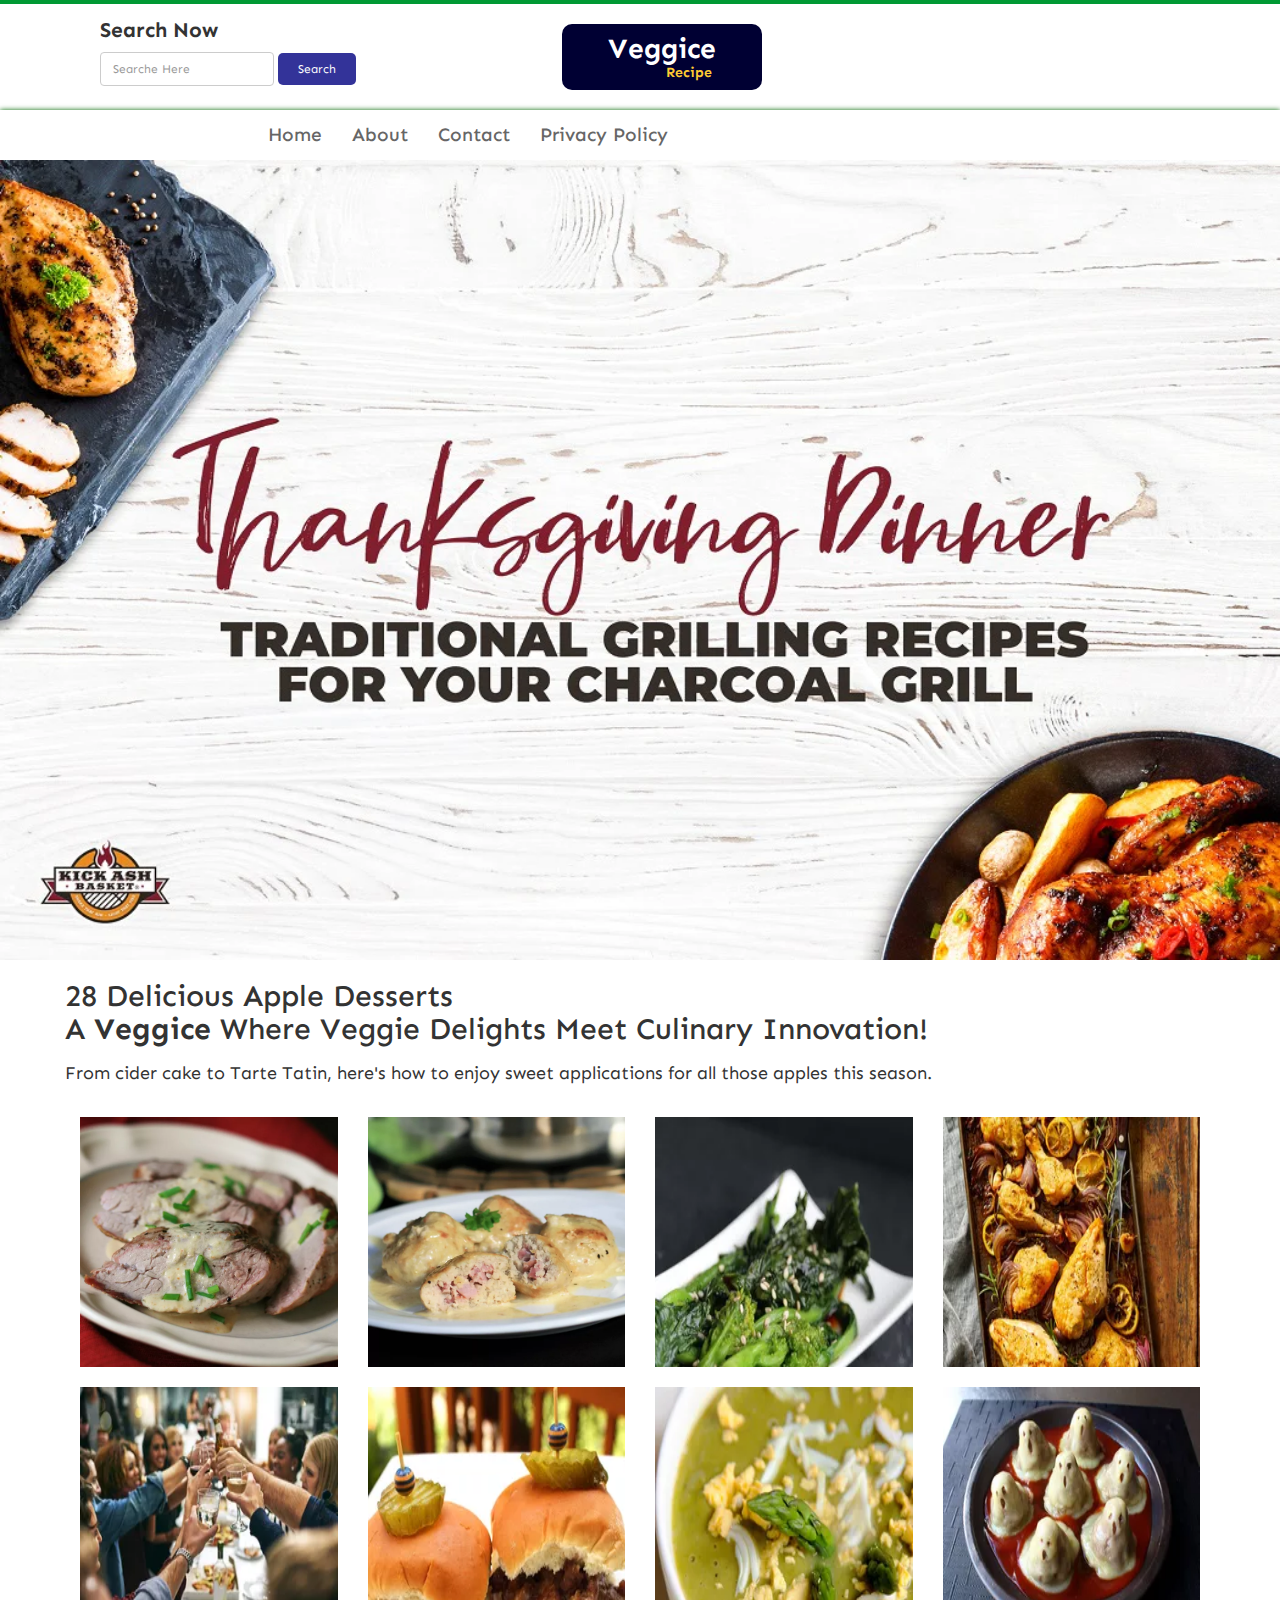
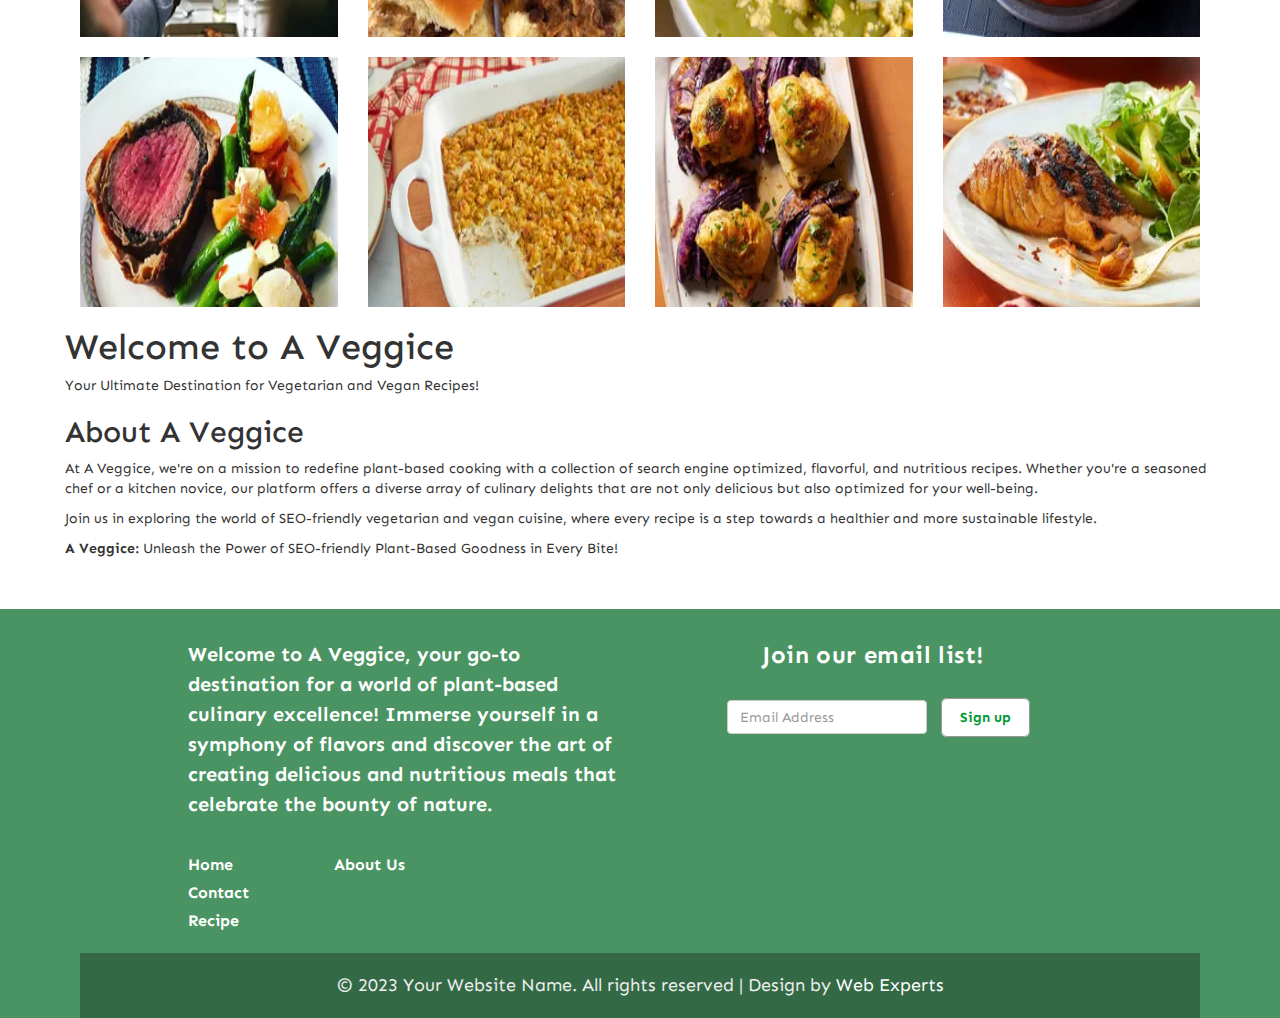
<file: service/index.html>
<!DOCTYPE html PUBLIC "-//W3C//DTD XHTML 1.0 Transitional//EN" "http://www.w3.org/TR/xhtml1/DTD/xhtml1-transitional.dtd">
<html xmlns="http://www.w3.org/1999/xhtml">
<head>
<meta http-equiv="Content-Type" content="text/html; charset=iso-8859-1" />
<title>Green Valley</title>

     <meta name="viewport" content="width=device-width, initial-scale=1">
     <link href="https://fonts.googleapis.com/css?family=Sen&display=swap" rel="stylesheet">
     <link rel="stylesheet" type="text/css" href="css/bootstrap.min.css" />
     <script type="text/javascript"  src="js/jquery-2.1.1.min.js"></script>
     <script  type="text/javascript" src="js/bootstrap.min.js"></script>
     <link rel="stylesheet" type="text/css" href="css/style.css" media="all">
	 <link rel="stylesheet" type="text/css" href="css/font-awesome.min.css" />
 
</head>

<body>
<section id="header">
 <div class="container">
  <div class="row">
   <div class="col-sm-12 header">
    <div class="col-sm-5 header_left">
	 <h4>Search Now</h4> 
	 <ul>
	 <li class="zipper"><input title="Enter a 5 Digit Zip Code" type="text" name="GLOC" class="form-control store-locator-form__input" placeholder="Searche Here"></li>
	 <li class="zipper_1"><a href="#">Search</a></li>
	 </ul>
	</div>
	<div class="col-sm-4 header_center">
	 <h4><a href="index.html">Veggice<span class="header_center_1">Recipe</span></a></h4>
	</div>
	
   </div>
  </div>
 </div>
</section>
<section id="top">
 <div class="container">
  <div class="row">
     <div class="col-sm-12 top">
    <nav class="navbar">
    <div class="navbar-header">
    	<button class="navbar-toggle" type="button" data-toggle="collapse" data-target=".js-navbar-collapse">
			<span class="sr-only">Toggle navigation</span>
			<span class="icon-bar"></span>
			<span class="icon-bar"></span>
			<span class="icon-bar"></span>
		</button>
	</div>
	<div class="collapse navbar-collapse js-navbar-collapse">
		<ul class="nav navbar-nav">
			<li><a href="index.html">Home</a></li>
			<li><a href="About.html">About</a></li>
			<li><a href="Contact.html">Contact</a></li>
			<li><a href="index.html">Privacy Policy</a></li>
			
	
		

		
			
			
		</ul>
	</div><!-- /.nav-collapse -->
  </nav>
   </div>
  </div>
 </div>
</section>
<section id="mini">
 <div class="container">
  <div class="row">
     <div class="col-sm-12 top">
    <nav class="navbar">
    <div class="navbar-header page-scroll">
                <button type="button" class="navbar-toggle" data-toggle="collapse" data-target=".js-navbar-collapse_1">
                    <span class="sr-only">Toggle navigation</span>
                    <span class="icon-bar"></span>
                    <span class="icon-bar"></span>
                    <span class="icon-bar"></span>
                </button>
                <a class="navbar-brand" href="index.html">Veggice<span class="header_center_1">Recipe</span>  </a>
            </div>
	<div class="collapse navbar-collapse js-navbar-collapse_1">
		<ul class="nav navbar-nav">
			
			<li><a href="index.html">Home</a></li>
			<li><a href="About.html">About</a></li>
			<li><a href="Contact.html">Contact</a></li>
			<li><a href="index.html">Privacy Policy</a></li>
			
			
			
		</ul>
	</div><!-- /.nav-collapse -->
  </nav>
   </div>
  </div>
 </div>
</section>
<section id="center" class="clearfix center_brand">
  <img src="img/2.jpg" alt="abc" class="iw mgt">
</section>
<section id="brand_page" class="clearfix">
 <div class="container">
  <div class="row">
   <div class="bp_1 clearfix">
     <h2>28 Delicious Apple Desserts<br>
A <strong>Veggice</strong> Where Veggie Delights Meet Culinary Innovation!</h2>
     <p>From cider cake to Tarte Tatin, here's how to enjoy sweet applications for all those apples this season. </p>
   </div>
   <div class="bp_2 clearfix">
     <div class="col-sm-3 space_all">
	  <div class="bp_2m clearfix">
	   <div class="bp_2mi">
	    <img style="height:250px;" src="img/60.jpg" class="iw mgt" alt="abc">
	   </div>
	   <div class="bp_2mi1 text-center">
	    <h2>Apple Upside-Down Cake</h2>
		<h4><a class="button mgt" href="dt01.html">PDF<i class="fa fa-chevron-right"></i></a></h4>
		<h4><a class="button mgt" href="dt01.html">Read Now <i class="fa fa-chevron-right"></i></a></h4>
	   </div>
	  </div>
	 </div>
	 <div class="col-sm-3 space_all">
	  <div class="bp_2m clearfix">
	   <div class="bp_2mi">
	    <img style="height:250px;" src="img/61.jpg" class="iw mgt" alt="abc">
	   </div>
	   <div class="bp_2mi1 text-center">
	    <h2>Tarte Tatin</h2>
		<h4><a class="button mgt" href="dt02.html">PDF<i class="fa fa-chevron-right"></i></a></h4>
		<h4><a class="button mgt" href="dt02.html">Read Now <i class="fa fa-chevron-right"></i></a></h4>
	   </div>
	  </div>
	 </div>
	 <div class="col-sm-3 space_all">
	  <div class="bp_2m clearfix">
	   <div class="bp_2mi">
	    <img style="height:250px;" src="img/62.jpg" class="iw mgt" alt="abc">
	   </div>
	   <div class="bp_2mi1 text-center">
	    <h2>Gorgeous Glazed Apple Fritters</h2>
		<h4><a class="button mgt" href="dt03.html">PDF<i class="fa fa-chevron-right"></i></a></h4>
		<h4><a class="button mgt" href="dt03.html">Read Now <i class="fa fa-chevron-right"></i></a></h4>
	   </div>
	  </div>
	 </div>
	 <div class="col-sm-3 space_all">
	  <div class="bp_2m clearfix">
	   <div class="bp_2mi">
	    <img style="height:250px;" src="img/63.jpg" class="iw mgt" alt="abc">
	   </div>
	   <div class="bp_2mi1 text-center">
	    <h2>Spiced Brown-Butter Apples</h2>
		<h4><a class="button mgt" href="dt04.html">PDF<i class="fa fa-chevron-right"></i></a></h4>
		<h4><a class="button mgt" href="dt04.html">Read Now <i class="fa fa-chevron-right"></i></a></h4>
	   </div>
	  </div>
	 </div>
   </div>
   <div class="bp_2 mgt clearfix">
     <div class="col-sm-3 space_all">
	  <div class="bp_2m clearfix">
	   <div class="bp_2mi">
	    <img style="height:250px;" src="img/64.jpg" class="iw mgt" alt="abc">
	   </div>
	   <div class="bp_2mi1 text-center">
	    <h2>Cinnamon-Apple Babka</h2>
		<h4><a class="button mgt" href="dt05.html">PDF<i class="fa fa-chevron-right"></i></a></h4>
		<h4><a class="button mgt" href="dt05.html">Read Now <i class="fa fa-chevron-right"></i></a></h4>
	   </div>
	  </div>
	 </div>
	 <div class="col-sm-3 space_all">
	  <div class="bp_2m clearfix">
	   <div class="bp_2mi">
	    <img style="height:250px;" src="img/65.jpg" class="iw mgt" alt="abc">
	   </div>
	   <div class="bp_2mi1 text-center">
	    <h2>Apple-Rum Spice Cake</h2>
		<h4><a class="button mgt" href="dt07.html">PDF<i class="fa fa-chevron-right"></i></a></h4>
		<h4><a class="button mgt" href="dt07.html">Read Now <i class="fa fa-chevron-right"></i></a></h4>
	   </div>
	  </div>
	 </div>
	 <div class="col-sm-3 space_all">
	  <div class="bp_2m clearfix">
	   <div class="bp_2mi">
	    <img style="height:250px;" src="img/66.jpg" class="iw mgt" alt="abc">
	   </div>
	   <div class="bp_2mi1 text-center">
	    <h2>Apple-Pomegranate Cobbler</h2>
		<h4><a class="button mgt" href="dt04.html">PDF<i class="fa fa-chevron-right"></i></a></h4>
		<h4><a class="button mgt" href="dt04.html">Read Now <i class="fa fa-chevron-right"></i></a></h4>
	   </div>
	  </div>
	 </div>
	 <div class="col-sm-3 space_all">
	  <div class="bp_2m clearfix">
	   <div class="bp_2mi">
	    <img style="height:250px;" src="img/67.jpg" class="iw mgt" alt="abc">
	   </div>
	   <div class="bp_2mi1 text-center">
	    <h2>Maple-Apple Upside-Down Cake</h2>
		<h4><a class="button mgt" href="dt05.html">PDF<i class="fa fa-chevron-right"></i></a></h4>
		<h4><a class="button mgt" href="dt07.html">Read Now <i class="fa fa-chevron-right"></i></a></h4>
	   </div>
	  </div>
	 </div>
   </div>
   <div class="bp_2 mgt clearfix">
     <div class="col-sm-3 space_all">
	  <div class="bp_2m clearfix">
	   <div class="bp_2mi">
	    <img style="height:250px;" src="img/68.jpg" class="iw mgt" alt="abc">
	   </div>
	   <div class="bp_2mi1 text-center">
	    <h2>15 New Year's Eve Dinner Ideas</h2>
		<h4><a class="button mgt" href="dt02.html">PDF<i class="fa fa-chevron-right"></i></a></h4>
		<h4><a class="button mgt" href="dt01.html">Read Now <i class="fa fa-chevron-right"></i></a></h4>
	   </div>
	  </div>
	 </div>
	 <div class="col-sm-3 space_all">
	  <div class="bp_2m clearfix">
	   <div class="bp_2mi">
	    <img style="height:250px;" src="img/69.jpg" class="iw mgt" alt="abc">
	   </div>
	   <div class="bp_2mi1 text-center">
	    <h2>25 Top-Rated Dinner Ideas Guaranteed to Save Your Weeknights</h2>
		<h4><a class="button mgt" href="details.html">PDF<i class="fa fa-chevron-right"></i></a></h4>
		<h4><a class="button mgt" href="details.html">Read Now <i class="fa fa-chevron-right"></i></a></h4>
	   </div>
	  </div>
	 </div>
	 <div class="col-sm-3 space_all">
	  <div class="bp_2m clearfix">
	   <div class="bp_2mi">
	    <img style="height:250px;" src="img/70.jpg" class="iw mgt" alt="abc">
	   </div>
	   <div class="bp_2mi1 text-center">
	    <h2>Make It a Meal: 5 Midwinter Weeknight Dinner Ideas</h2>
		<h4><a class="button mgt" href="dt06.html">PDF<i class="fa fa-chevron-right"></i></a></h4>
		<h4><a class="button mgt" href="dt06.html">Read Now <i class="fa fa-chevron-right"></i></a></h4>
	   </div>
	  </div>
	 </div>
	 <div class="col-sm-3 space_all">
	  <div class="bp_2m clearfix">
	   <div class="bp_2mi">
	    <img style="height:250px;" src="img/71.jpg" class="iw mgt" alt="abc">
	   </div>
	   <div class="bp_2mi1 text-center">
	    <h2>Make It a Meal: 5 Easy Summer Dinner Menu Ideas</h2>
		<h4><a class="button mgt" href="dt03.html">PDF<i class="fa fa-chevron-right"></i></a></h4>
		<h4><a class="button mgt" href="dt03.html">Read Now <i class="fa fa-chevron-right"></i></a></h4>
	   </div>
	  </div>
	 </div>
   </div>
   
   

<header>
        <h1>Welcome to A Veggice</h1>
        <p>Your Ultimate Destination for Vegetarian and Vegan Recipes!</p>
    </header>

    <section>
        <h2>About A Veggice</h2>
        <p>At A Veggice, we're on a mission to redefine plant-based cooking with a collection of search engine optimized,
            flavorful, and nutritious recipes. Whether you're a seasoned chef or a kitchen novice, our platform offers a
            diverse array of culinary delights that are not only delicious but also optimized for your well-being.</p>
        <p>Join us in exploring the world of SEO-friendly vegetarian and vegan cuisine, where every recipe is a step towards
            a healthier and more sustainable lifestyle.</p>
        <p><strong>A Veggice:</strong> Unleash the Power of SEO-friendly Plant-Based Goodness in Every Bite!</p>
    </section>
   
</section>
<section id="footer">
 <div class="container">
  <div class="row">
   <div class="col-sm-12 footer">
   <div class="col-sm-1"></div>
   <div class="col-sm-5 footer_left">
    <h4>Welcome to A Veggice, your go-to destination for a world of plant-based culinary excellence! Immerse yourself in a symphony of flavors and discover the art of creating delicious and nutritious meals that celebrate the bounty of nature.</h4>
	<div class="col-sm-12 footer_left_top">
	 <div class="col-sm-4 footer_left_top_1">
	  <ul>
	   <li><a href="index.html">Home</a></li>
	    <li><a href="contact.html">Contact</a></li>
		 <li><a href="index.html">Recipe</a></li>
	
	  </ul>
	 </div>
	 
	 <div class="col-sm-4 footer_left_top_1">
	  <ul>
	   <li><a href="about.html">About Us</a></li>
	   
		 
	  </ul>
	 </div>
	</div>
   </div>
   <div class="col-sm-5 footer_right">
    <h3>Join our email list!</h3>
	<div class="footer_right_1">
	 <ul>
	 <li class="zipper"><input title="Enter a 5 Digit Zip Code" type="text" name="GLOC" class="form-control store-locator-form__input" placeholder="Email Address"></li>
	 <li class="zipper_1"><a href="#">Sign up</a></li>
	 </ul>
	</div>
	
   </div>
   </div>
   <div class="col-sm-12 footer_end">
    <div class="parag text-center">
	  <p class="website">� 2023 Your Website Name. All rights reserved | Design by<a href="#"> Web Experts</a></p>
	 </div>
   </div>
  </div>
 </div>
</section>
</body>
</html>
</file>
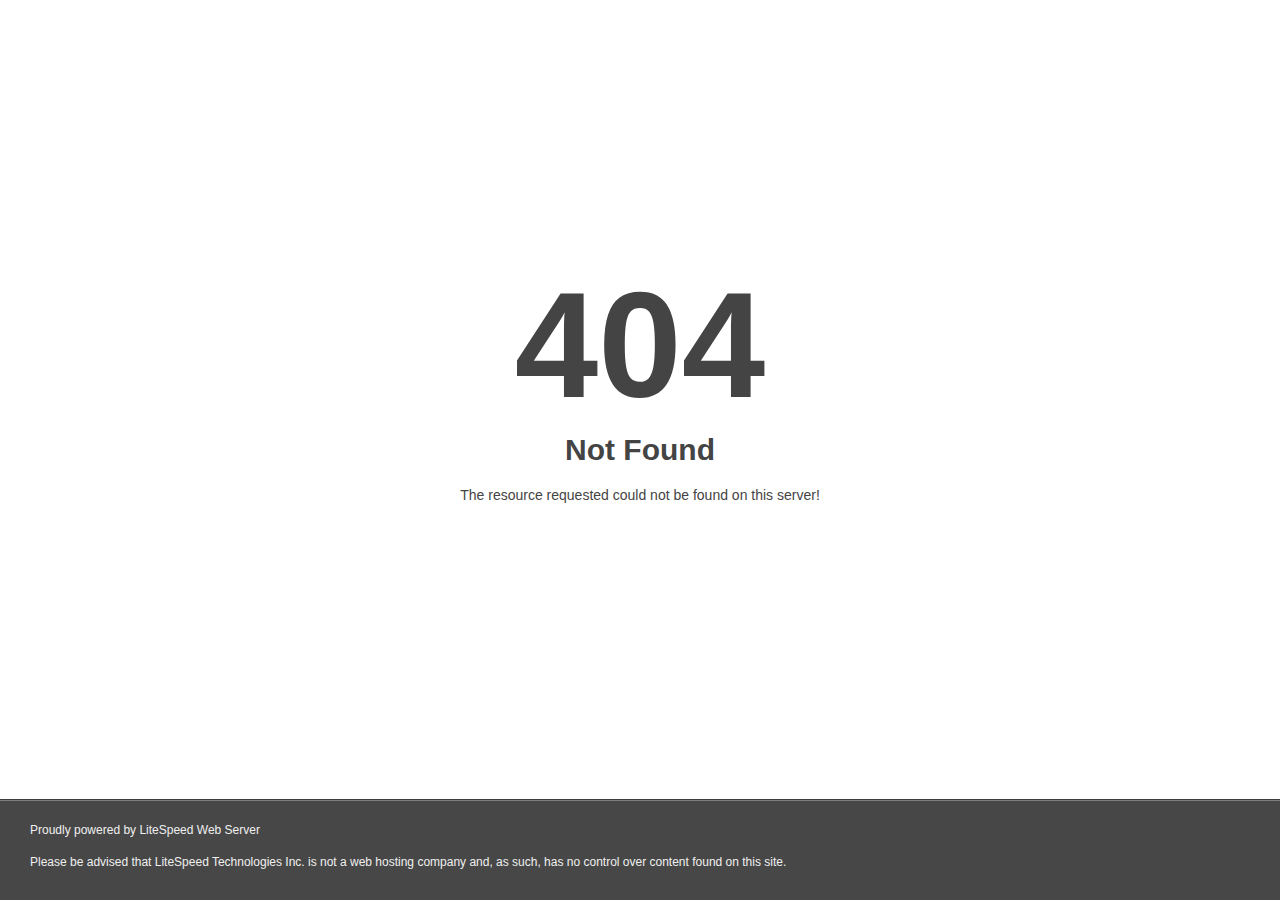
<file: css/owl.video.play.html>
<!DOCTYPE html>
<html style="height:100%">
<head>
<meta name="viewport" content="width=device-width, initial-scale=1, shrink-to-fit=no" />
<title> 404 Not Found
</title><style>@media (prefers-color-scheme:dark){body{background-color:#000!important}}</style></head>
<body style="color: #444; margin:0;font: normal 14px/20px Arial, Helvetica, sans-serif; height:100%; background-color: #fff;">
<div style="height:auto; min-height:100%; ">     <div style="text-align: center; width:800px; margin-left: -400px; position:absolute; top: 30%; left:50%;">
        <h1 style="margin:0; font-size:150px; line-height:150px; font-weight:bold;">404</h1>
<h2 style="margin-top:20px;font-size: 30px;">Not Found
</h2>
<p>The resource requested could not be found on this server!</p>
</div></div><div style="color:#f0f0f0; font-size:12px;margin:auto;padding:0px 30px 0px 30px;position:relative;clear:both;height:100px;margin-top:-101px;background-color:#474747;border-top: 1px solid rgba(0,0,0,0.15);box-shadow: 0 1px 0 rgba(255, 255, 255, 0.3) inset;">
<br>Proudly powered by LiteSpeed Web Server<p>Please be advised that LiteSpeed Technologies Inc. is not a web hosting company and, as such, has no control over content found on this site.</p></div></body></html>
</file>
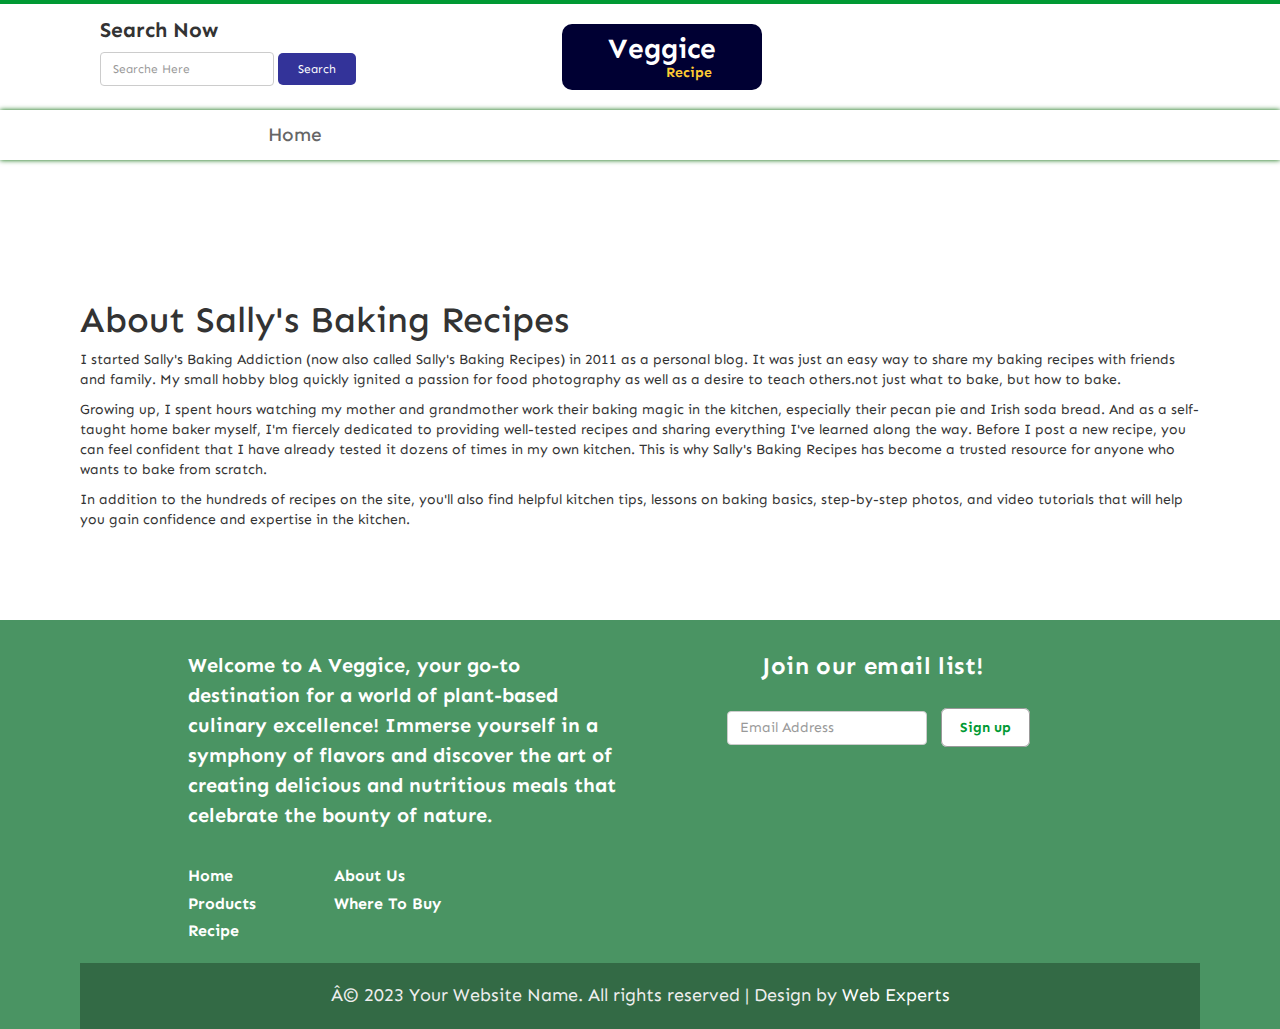
<file: service/about.html>
<!DOCTYPE html PUBLIC "-//W3C//DTD XHTML 1.0 Transitional//EN" "http://www.w3.org/TR/xhtml1/DTD/xhtml1-transitional.dtd">
<html xmlns="http://www.w3.org/1999/xhtml">
<head>
<meta http-equiv="Content-Type" content="text/html; charset=iso-8859-1" />
<title>Green Valley</title>

     <meta name="viewport" content="width=device-width, initial-scale=1">
     <link href="https://fonts.googleapis.com/css?family=Sen&display=swap" rel="stylesheet">
     <link rel="stylesheet" type="text/css" href="css/bootstrap.min.css" />
     <script type="text/javascript"  src="js/jquery-2.1.1.min.js"></script>
     <script  type="text/javascript" src="js/bootstrap.min.js"></script>
     <link rel="stylesheet" type="text/css" href="css/style.css" media="all">
	 <link rel="stylesheet" type="text/css" href="css/font-awesome.min.css" />
	 
	 

 
</head>

<body>
<section id="header">
 <div class="container">
  <div class="row">
   <div class="col-sm-12 header">
    <div class="col-sm-5 header_left">
	 <h4>Search Now</h4> 
	 <ul>
	 <li class="zipper"><input title="Enter a 5 Digit Zip Code" type="text" name="GLOC" class="form-control store-locator-form__input" placeholder="Searche Here"></li>
	 <li class="zipper_1"><a href="#">Search</a></li>
	 </ul>
	</div>
	<div class="col-sm-4 header_center">
	 <h4><a href="index.html">Veggice<span class="header_center_1">Recipe</span></a></h4>
	</div>
	
   </div>
  </div>
 </div>
</section>
<section id="top">
 <div class="container">
  <div class="row">
     <div class="col-sm-12 top">
    <nav class="navbar">
    <div class="navbar-header">
    	<button class="navbar-toggle" type="button" data-toggle="collapse" data-target=".js-navbar-collapse">
			<span class="sr-only">Toggle navigation</span>
			<span class="icon-bar"></span>
			<span class="icon-bar"></span>
			<span class="icon-bar"></span>
		</button>
	</div>
	<div class="collapse navbar-collapse js-navbar-collapse">
		<ul class="nav navbar-nav">
			<li><a href="index.html">Home</a></li>
	
		

		
			
			
		</ul>
	</div><!-- /.nav-collapse -->
  </nav>
   </div>
  </div>
 </div>
</section>
<section id="mini">
 <div class="container">
  <div class="row">
     <div class="col-sm-12 top">
    <nav class="navbar">
    <div class="navbar-header page-scroll">
                <button type="button" class="navbar-toggle" data-toggle="collapse" data-target=".js-navbar-collapse_1">
                    <span class="sr-only">Toggle navigation</span>
                    <span class="icon-bar"></span>
                    <span class="icon-bar"></span>
                    <span class="icon-bar"></span>
                </button>
                <a class="navbar-brand" href="index.html">Veggice<span class="header_center_1">Recipe</span>  </a>
            </div>
	<div class="collapse navbar-collapse js-navbar-collapse_1">
		<ul class="nav navbar-nav">
			<li><a href="index.html">Home</a></li>
			
			<li><a href="index.html">Contact</a></li>
	
			
			
			
		</ul>
	</div><!-- /.nav-collapse -->
  </nav>
   </div>
  </div>
 </div>
</section>

<br><br><br><br><br><br>




<body>
    <div class="container">
        <h1>About Sally's Baking Recipes</h1>
        <p>I started Sally's Baking Addiction (now also called Sally's Baking Recipes) in 2011 as a personal blog. It was just an easy way to share my baking recipes with friends and family. My small hobby blog quickly ignited a passion for food photography as well as a desire to teach others.not just what to bake, but how to bake.</p>
        <p>Growing up, I spent hours watching my mother and grandmother work their baking magic in the kitchen, especially their pecan pie and Irish soda bread. And as a self-taught home baker myself, I'm fiercely dedicated to providing well-tested recipes and sharing everything I've learned along the way. Before I post a new recipe, you can feel confident that I have already tested it dozens of times in my own kitchen. This is why Sally's Baking Recipes has become a trusted resource for anyone who wants to bake from scratch.</p>
        <p>In addition to the hundreds of recipes on the site, you'll also find helpful kitchen tips, lessons on baking basics, step-by-step photos, and video tutorials that will help you gain confidence and expertise in the kitchen.</p>
    </div>
	
	<br><br>
<br>	<br>
	<section id="footer">
 <div class="container">
  <div class="row">
   <div class="col-sm-12 footer">
   <div class="col-sm-1"></div>
   <div class="col-sm-5 footer_left">
    <h4>Welcome to A Veggice, your go-to destination for a world of plant-based culinary excellence! Immerse yourself in a symphony of flavors and discover the art of creating delicious and nutritious meals that celebrate the bounty of nature.</h4>
	<div class="col-sm-12 footer_left_top">
	 <div class="col-sm-4 footer_left_top_1">
	  <ul>
	   <li><a href="#">Home</a></li>
	    <li><a href="#">Products</a></li>
		 <li><a href="#">Recipe</a></li>
	
	  </ul>
	 </div>
	 
	 <div class="col-sm-4 footer_left_top_1">
	  <ul>
	   <li><a href="#">About Us</a></li>
	    <li><a href="#">Where To Buy</a></li>
		 
	  </ul>
	 </div>
	</div>
   </div>
   <div class="col-sm-5 footer_right">
    <h3>Join our email list!</h3>
	<div class="footer_right_1">
	 <ul>
	 <li class="zipper"><input title="Enter a 5 Digit Zip Code" type="text" name="GLOC" class="form-control store-locator-form__input" placeholder="Email Address"></li>
	 <li class="zipper_1"><a href="#">Sign up</a></li>
	 </ul>
	</div>
	
   </div>
   </div>
   <div class="col-sm-12 footer_end">
    <div class="parag text-center">
	  <p class="website">© 2023 Your Website Name. All rights reserved | Design by<a href="#"> Web Experts</a></p>
	 </div>
   </div>
  </div>
 </div>
</section>
</body>
</html>

	
	
</body>
</html>
</file>
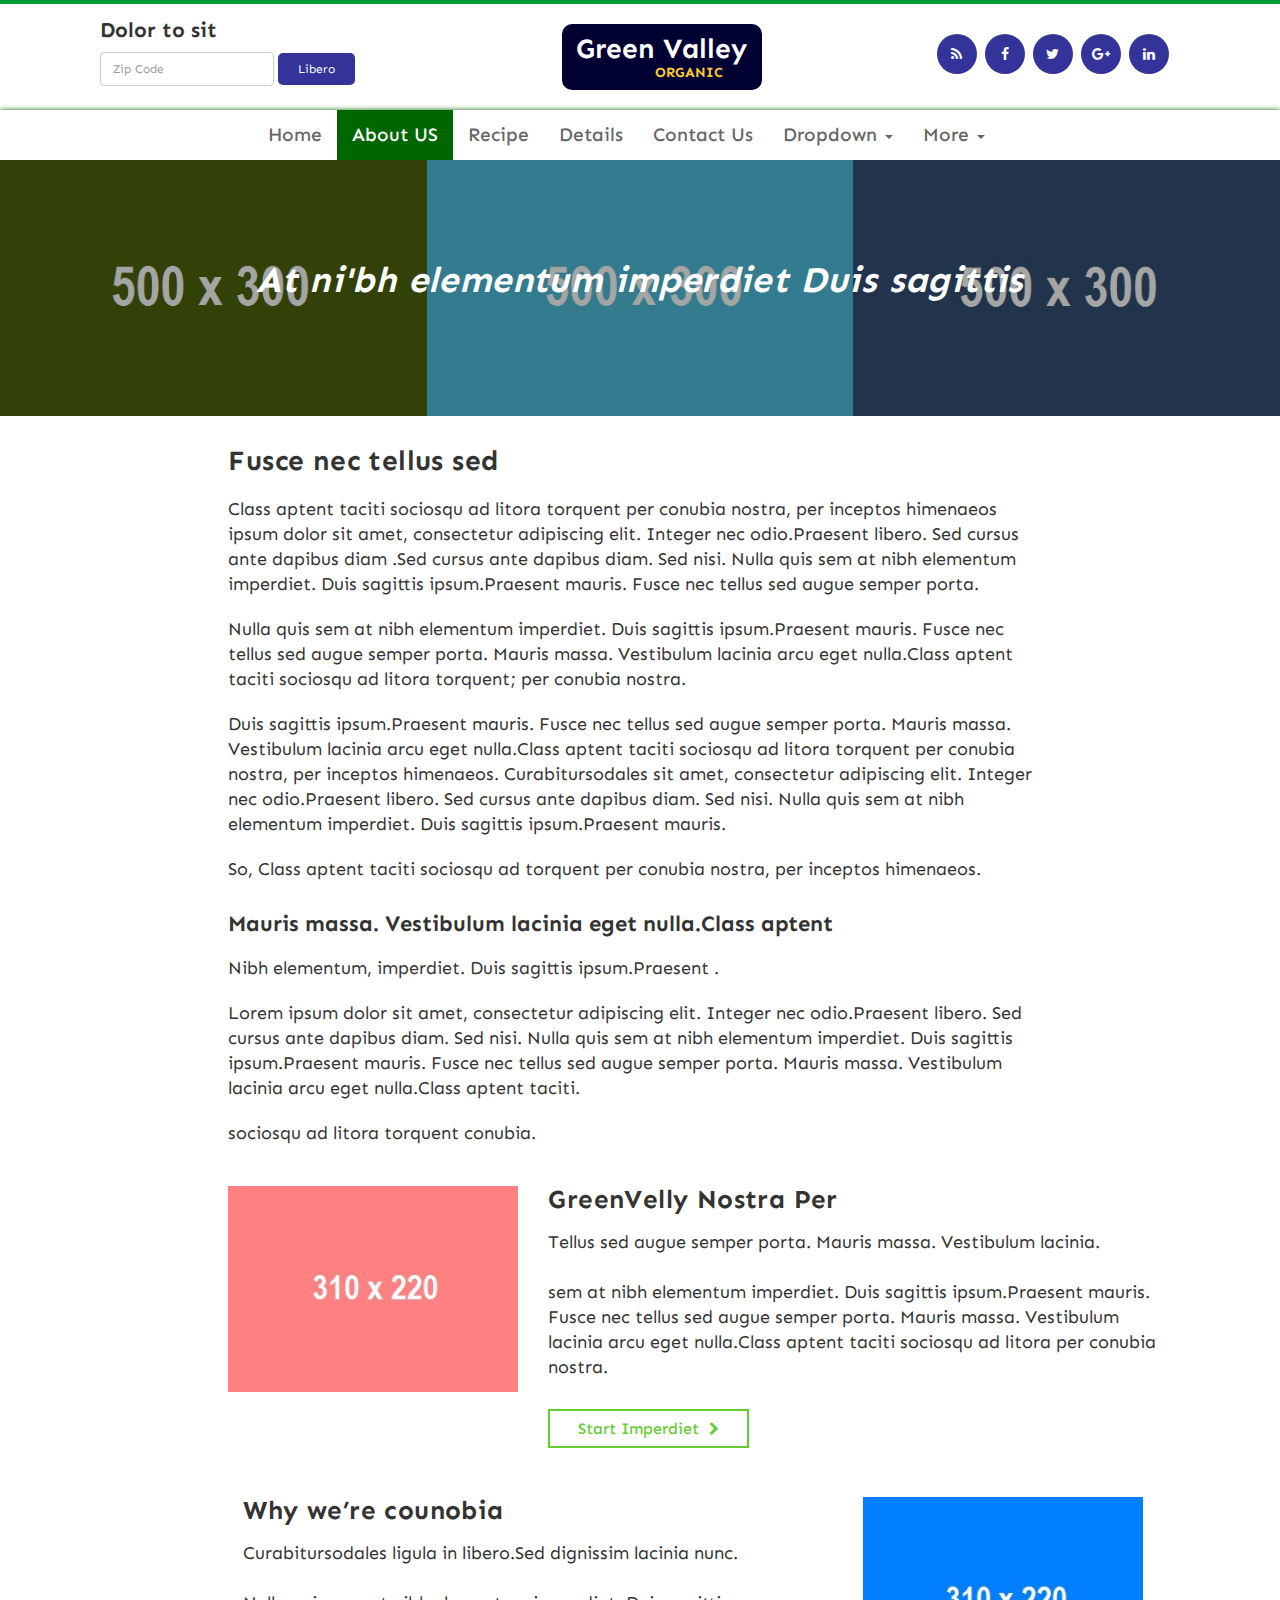
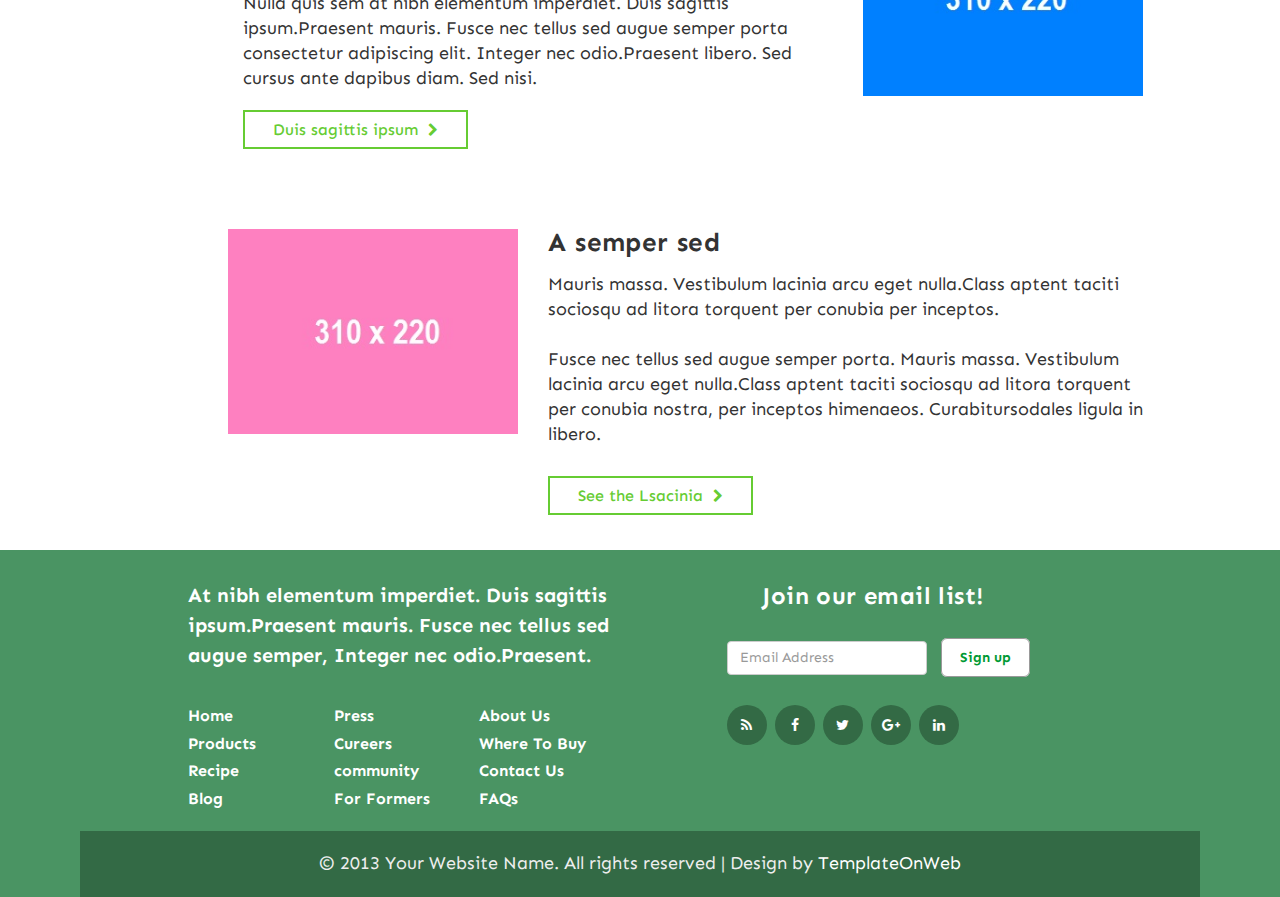
<file: service/blog.html>
<!DOCTYPE html PUBLIC "-//W3C//DTD XHTML 1.0 Transitional//EN" "http://www.w3.org/TR/xhtml1/DTD/xhtml1-transitional.dtd">
<html xmlns="http://www.w3.org/1999/xhtml">
<head>
<meta http-equiv="Content-Type" content="text/html; charset=iso-8859-1" />
<title>Green Valley</title>

     <meta name="viewport" content="width=device-width, initial-scale=1">
     <link href="https://fonts.googleapis.com/css?family=Sen&display=swap" rel="stylesheet">
     <link rel="stylesheet" type="text/css" href="css/bootstrap.min.css" />
     <script type="text/javascript"  src="js/jquery-2.1.1.min.js"></script>
     <script  type="text/javascript" src="js/bootstrap.min.js"></script>
     <link rel="stylesheet" type="text/css" href="css/style.css" media="all">
	 <link rel="stylesheet" type="text/css" href="css/font-awesome.min.css" />
 
</head>

<body>
<section id="header">
 <div class="container">
  <div class="row">
   <div class="col-sm-12 header">
    <div class="col-sm-5 header_left">
	 <h4>Dolor to sit</h4> 
	 <ul>
	 <li class="zipper"><input title="Enter a 5 Digit Zip Code" type="text" name="GLOC" class="form-control store-locator-form__input" placeholder="Zip Code"></li>
	 <li class="zipper_1"><a href="#">Libero</a></li>
	 </ul>
	</div>
	<div class="col-sm-4 header_center">
	 <h4><a href="index.html">Green Valley<span class="header_center_1">ORGANIC</span></a></h4>
	</div>
	<div class="col-sm-3 header_right">
	 <ul class="social-network social-circle">
                        <li><a href="#" class="icoRss" title="Rss"><i class="fa fa-rss"></i></a></li>
                        <li><a href="#" class="icoFacebook" title="Facebook"><i class="fa fa-facebook"></i></a></li>
                        <li><a href="#" class="icoTwitter" title="Twitter"><i class="fa fa-twitter"></i></a></li>
                        <li><a href="#" class="icoGoogle" title="Google +"><i class="fa fa-google-plus"></i></a></li>
                        <li><a href="#" class="icoLinkedin" title="Linkedin"><i class="fa fa-linkedin"></i></a></li>
                    </ul>
	</div>
   </div>
  </div>
 </div>
</section>
<section id="top">
 <div class="container">
  <div class="row">
     <div class="col-sm-12 top">
    <nav class="navbar">
    <div class="navbar-header">
    	<button class="navbar-toggle" type="button" data-toggle="collapse" data-target=".js-navbar-collapse">
			<span class="sr-only">Toggle navigation</span>
			<span class="icon-bar"></span>
			<span class="icon-bar"></span>
			<span class="icon-bar"></span>
		</button>
	</div>
	<div class="collapse navbar-collapse js-navbar-collapse">
		<ul class="nav navbar-nav">
			<li><a href="index.html">Home</a></li>
			<li class="active_2"><a href="blog.html">About US</a></li>
			<li><a href="recipe.html">Recipe</a></li>
            <li><a href="details.html">Details </a></li>
			<li><a href="contact.html">Contact Us</a></li>
			<li class="dropdown mega-dropdown">
    			<a href="#" class="dropdown-toggle" data-toggle="dropdown">Dropdown <span class="caret"></span></a>				
				<ul class="dropdown-menu mega-dropdown-menu">
					<div class="col-sm-12 Recipes clearfix">
	
					  <div class="col-sm-12 Recipes_main clearfix">
					   <div class="col-sm-12 Recipes_main_top clearfix">
					    <div class="Recipes_main_top_center clearfix">
					    <div class="col-sm-4 Recipes_main_top_1">
						 <img src="img/8.jpg" width="100%" />
						 <h4>Vestibulum Lacinia</h4>
						 <p><a href="#">Tellus sed augue semper porta. Mauris massa lacinia </a></p>
						</div>
						<div class="col-sm-4 Recipes_main_top_1">
						 <img src="img/9.jpg" width="100%" />
						 <h4>Torquent Conubia</h4>
						 <p><a href="#">Taciti-Integer nec</a></p>
						</div>
						<div class="col-sm-4 Recipes_main_top_1">
						 <img src="img/10.jpg" width="100%" />
						 <h4>Vestibulum Lacinia</h4>
						 <p><a href="#">Sed cursus ant dapibus</a></p>
						</div>
						</div>
						<h3>Adipiscing</h3>
						<ul class="reciping">
						 <li><a href="#">All Conubia |</a></li>
						 <li><a href="#">Consectetur  |</a></li>
						 <li><a href="#">Fusce & Mauris |</a></li>
						 <li><a href="#"> Himenaeos  |</a></li>
						 <li><a href="#">Litora |</a></li>
						 <li><a href="#">Duis |</a></li>
						</ul>
						<ul class="reciping">
						 <li><a href="#">Litora Torquent Per |</a></li>
						 <li><a href="#"> Aget Aptent |</a></li>
						 <li><a href="#">Semper |</a></li>
						 <li><a href="#">  Side Aptent |</a></li>
						 <li><a href="#">sagittis |</a></li>
						 <li><a href="#">Ipsum </a></li>
						</ul>
					   </div>
					  </div>

					</div>
				</ul>				
			</li>
			<li class="dropdown mega-dropdown">
    			<a href="#" class="dropdown-toggle" data-toggle="dropdown">More <span class="caret"></span></a>				
				<ul class="dropdown-menu mega-dropdown-menu">
					<div class="col-sm-12 Recipes clearfix">
					  <div class="col-sm-12 Recipes_main clearfix">
					   <div class="col-sm-12 Recipes_main_top clearfix">
					    <div class="Recipes_main_top_center clearfix">
					    <div class="col-sm-4 Recipes_main_top_1">
						 <img src="img/18.jpg" width="100%" />
						 <h4>Inceptos Himenaeos</h4>
						 <h2><a href="#">Sed dignissim</a></h2>
						 <p><a href="#">Sociosqu ad litora torquent?</a></p>
						 <p><a href="#">Lacinia arcu eget nulla</a></p>
						</div>
						<div class="col-sm-4 Recipes_main_top_1">
						 <img src="img/19.jpg" width="100%" />
						 <h4>Taciti Sociosqu per  ad</h4>
						 <h2><a href="#">GreenVelly Lacinia </a></h2>
						 <p><a href="#">7 Days Of Vestibulum : Day 2</a></p>
						 <p><a href="#">Nulla quis sem at nibh elementum imperdiet duis sagittis</a></p>
						</div>
						<div class="col-sm-4 Recipes_main_top_1">
						 <img src="img/20.jpg" width="100%" />
						 <h4>Libero Porta</h4>
						 <p><a href="#">Praesent libero cursus ante dapibus diam. Sed nisi. Nulla quis sem at nibh elementum</a></p>
						 <p><a href="#">Nec tellus sed augue (semper} porta. Mauris massa</a></p>
						 <p><a href="#">Ligula in libero.Sed dignissim lacinia</a></p>
						</div>
						</div>
						<h3>Popular Posts</h3>
						<ul>
						 <li><a href="#">ligula in libero dignissim? |</a></li>
						 <li><a href="#"> 2  Lorem ipsum dolor sit amet, consectetur |</a></li>
						</ul>
						<ul>
						 <li><a href="#">Adipiscing Integer Nec Odio Praesent</a></li>
						</ul> 
						<h3>Sednisi Quissem</h3>
						<h6>Nulla  ipsum our<a href="#"> Yo Semnibh </a>and our <a href="#">Tellus sed augue</a></h6>
					   </div>
					  </div>
					</div>
				</ul>				
			</li>
		</ul>
	</div><!-- /.nav-collapse -->
  </nav>
   </div>
  </div>
 </div>
</section>
<section id="mini">
 <div class="container">
  <div class="row">
     <div class="col-sm-12 top">
    <nav class="navbar">
    <div class="navbar-header page-scroll">
                <button type="button" class="navbar-toggle" data-toggle="collapse" data-target=".js-navbar-collapse_1">
                    <span class="sr-only">Toggle navigation</span>
                    <span class="icon-bar"></span>
                    <span class="icon-bar"></span>
                    <span class="icon-bar"></span>
                </button>
                <a class="navbar-brand" href="index.html"> Green Valley<span class="header_center_1">ORGANIC</span>  </a>
            </div>
	<div class="collapse navbar-collapse js-navbar-collapse_1">
		<ul class="nav navbar-nav">
			<li><a href="index.html">Home</a></li>
			<li class="active_2"><a href="blog.html">About US</a></li>
			<li><a href="recipe.html">Recipe</a></li>
            <li><a href="details.html">Details </a></li>
			<li><a href="contact.html">Contact Us</a></li>
			<li class="dropdown mega-dropdown">
    			<a href="#" class="dropdown-toggle" data-toggle="dropdown">Dropdown <span class="caret"></span></a>				
				<ul class="dropdown-menu mega-dropdown-menu">
					<div class="col-sm-12 Recipes clearfix">
					 <div class="col-sm-2"></div>
					  <div class="col-sm-8 Recipes_main clearfix">
					   <div class="col-sm-12 Recipes_main_top clearfix">
					    <div class="Recipes_main_top_center clearfix">
					    <div class="col-sm-4 Recipes_main_top_1">
						 <img src="img/8.jpg" width="100%" />
						 <h4>Vestibulum Lacinia</h4>
						 <p><a href="#">Tellus sed augue semper porta. Mauris massa lacinia </a></p>
						</div>
						<div class="col-sm-4 Recipes_main_top_1">
						 <img src="img/9.jpg" width="100%" />
						 <h4>Torquent Conubia</h4>
						 <p><a href="#">Taciti-Integer nec</a></p>
						</div>
						<div class="col-sm-4 Recipes_main_top_1">
						 <img src="img/10.jpg" width="100%" />
						 <h4>Vestibulum Lacinia</h4>
						 <p><a href="#">Sed cursus ant dapibus</a></p>
						</div>
						</div>
						<h3>Adipiscing</h3>
						<ul class="reciping">
						 <li><a href="#">All Conubia |</a></li>
						 <li><a href="#">Consectetur  |</a></li>
						 <li><a href="#">Fusce & Mauris |</a></li>
						 <li><a href="#"> Himenaeos  |</a></li>
						 <li><a href="#">Litora |</a></li>
						 <li><a href="#">Duis |</a></li>
						</ul>
						<ul class="reciping">
						 <li><a href="#">Litora Torquent Per |</a></li>
						 <li><a href="#"> Aget Aptent |</a></li>
						 <li><a href="#">Semper |</a></li>
						 <li><a href="#">  Side Aptent |</a></li>
						 <li><a href="#">sagittis |</a></li>
						 <li><a href="#">Ipsum </a></li>
						</ul>
					   </div>
					  </div>
					   <div class="col-sm-2"></div>
					</div>
				</ul>				
			</li>
			<li class="dropdown mega-dropdown">
    			<a href="#" class="dropdown-toggle" data-toggle="dropdown">More <span class="caret"></span></a>				
				<ul class="dropdown-menu mega-dropdown-menu">
					<div class="col-sm-12 Recipes clearfix">
					 <div class="col-sm-2"></div>
					  <div class="col-sm-8 Recipes_main clearfix">
					   <div class="col-sm-12 Recipes_main_top clearfix">
					    <div class="Recipes_main_top_center clearfix">
					    <div class="col-sm-4 Recipes_main_top_1">
						 <img src="img/18.jpg" width="100%" />
						 <h4>Inceptos Himenaeos</h4>
						 <h2><a href="#">Sed dignissim</a></h2>
						 <p><a href="#">Sociosqu ad litora torquent?</a></p>
						 <p><a href="#">Lacinia arcu eget nulla</a></p>
						</div>
						<div class="col-sm-4 Recipes_main_top_1">
						 <img src="img/19.jpg" width="100%" />
						 <h4>Taciti Sociosqu per  ad</h4>
						 <h2><a href="#">GreenVelly Lacinia </a></h2>
						 <p><a href="#">7 Days Of Vestibulum : Day 2</a></p>
						 <p><a href="#">Nulla quis sem at nibh elementum imperdiet duis sagittis</a></p>
						</div>
						<div class="col-sm-4 Recipes_main_top_1">
						 <img src="img/20.jpg" width="100%" />
						 <h4>Libero Porta</h4>
						 <p><a href="#">Praesent libero cursus ante dapibus diam. Sed nisi. Nulla quis sem at nibh elementum</a></p>
						 <p><a href="#">Nec tellus sed augue (semper} porta. Mauris massa</a></p>
						 <p><a href="#">Ligula in libero.Sed dignissim lacinia</a></p>
						</div>
						</div>
						<h3>Popular Posts</h3>
						<ul>
						 <li><a href="#">ligula in libero dignissim? |</a></li>
						 <li><a href="#"> 2  Lorem ipsum dolor sit amet, consectetur |</a></li>
						</ul>
						<ul>
						 <li><a href="#">Adipiscing Integer Nec Odio Praesent</a></li>
						</ul> 
						<h3>Sednisi Quissem</h3>
						<h6>Nulla  ipsum our<a href="#"> Yo Semnibh </a>and our <a href="#">Tellus sed augue</a></h6>
					   </div>
					  </div>
					   <div class="col-sm-2"></div>
					</div>
				</ul>				
			</li>
		</ul>
	</div><!-- /.nav-collapse -->
  </nav>
   </div>
  </div>
 </div>
</section>
<section id="blog" class="clearfix">
 <div class="col-sm-12 blog clearfix">
 <div class="blog_top">
  <div class="col-sm-4 blog_left">
   <img class="img-responsive" src="img/43.jpg" width="">
  </div>
  <div class="col-sm-4 blog_left">
   <img class="" src="img/44.jpg" width="100%">
  </div>
  <div class="col-sm-4 blog_left">
   <img class="img-responsive" src="img/45.jpg">
  </div>
  </div>
  <div class="blog_main">
   <h1>At ni'bh elementum imperdiet Duis sagittis</h1>
  </div>
 </div>
 <div class="blog_center_1 clearfix">
  <div class="col-sm-2"></div>
  <div class="col-sm-8">
  <h2>Fusce nec tellus sed</h2>
  <p>Class aptent taciti sociosqu ad litora torquent per conubia nostra, per inceptos himenaeos ipsum dolor sit amet, consectetur adipiscing elit. Integer nec odio.Praesent libero. Sed cursus ante dapibus diam .Sed cursus ante dapibus diam. Sed nisi. Nulla quis sem at nibh elementum imperdiet. Duis sagittis ipsum.Praesent mauris. Fusce nec tellus sed augue semper porta.</p>
  <p>Nulla quis sem at nibh elementum imperdiet. Duis sagittis ipsum.Praesent mauris. Fusce nec tellus sed augue semper porta. Mauris massa. Vestibulum lacinia arcu eget nulla.Class aptent taciti sociosqu ad litora torquent; per conubia nostra.</p>
  <p>Duis sagittis ipsum.Praesent mauris. Fusce nec tellus sed augue semper porta. Mauris massa. Vestibulum lacinia arcu eget nulla.Class aptent taciti sociosqu ad litora torquent per conubia nostra, per inceptos himenaeos. Curabitursodales sit amet, consectetur adipiscing elit. Integer nec odio.Praesent libero. Sed cursus ante dapibus diam. Sed nisi. Nulla quis sem at nibh elementum imperdiet. Duis sagittis ipsum.Praesent mauris.</p>
  <p>So, Class aptent taciti sociosqu ad  torquent per conubia nostra, per inceptos himenaeos.</p>
  <h3> Mauris massa. Vestibulum lacinia  eget nulla.Class aptent</h3>
  <p>Nibh elementum, imperdiet. Duis sagittis ipsum.Praesent .</p>
  <p> Lorem ipsum dolor sit amet, consectetur adipiscing elit. Integer nec odio.Praesent libero. Sed cursus ante dapibus diam. Sed nisi. Nulla quis sem at nibh elementum imperdiet. Duis sagittis ipsum.Praesent mauris. Fusce nec tellus sed augue semper porta. Mauris massa. Vestibulum lacinia arcu eget nulla.Class aptent taciti.</p>
  <p>sociosqu ad litora torquent conubia.</p>
  </div>
  <div class="col-sm-2"></div>
 </div>
 <div class="col-sm-12 blog_center_2">
  <div class="col-sm-2"></div>
  <div class="col-sm-9 blog_center_2_main">
   <div class="col-sm-12 blog_center_2_main_top">
    <div class="col-sm-4 blog_center_2_main_top_1">
	 <img src="img/46.jpg" />
	</div>
	<div class="col-sm-8 blog_center_2_main_top_2">
	 <h2>GreenVelly Nostra Per</h2>
	 <p>Tellus sed augue semper porta. Mauris massa. Vestibulum lacinia.</p>
	 <p>sem at nibh elementum imperdiet. Duis sagittis ipsum.Praesent mauris. Fusce nec tellus sed augue semper porta. Mauris massa. Vestibulum lacinia arcu eget nulla.Class aptent taciti sociosqu ad litora  per conubia nostra.
</p>
     <h4><a href="#">Start Imperdiet<i class="fa fa-chevron-right"></i></a></h4>
	</div>
   </div>
   <div class="col-sm-12 blog_center_3_main_top">
    <div class="col-sm-8 blog_center_3_main_top_3">
	 <h2>Why we�re counobia</h2>
	 <p>Curabitursodales ligula in libero.Sed dignissim lacinia nunc.</p>
	 <p>Nulla quis sem at nibh elementum imperdiet. Duis sagittis ipsum.Praesent mauris. Fusce nec tellus sed augue semper porta consectetur adipiscing elit. Integer nec odio.Praesent libero. Sed cursus ante dapibus diam. Sed nisi.
</p>
     <h4><a href="#">Duis sagittis ipsum<i class="fa fa-chevron-right"></i></a></h4>
	</div>
    <div class="col-sm-4 blog_center_2_main_top_1">
	 <img src="img/47.jpg" />
	</div>
   </div>
   <div class="col-sm-12 blog_center_2_main_top">
    <div class="col-sm-4 blog_center_2_main_top_1">
	 <img src="img/48.jpg" />
	</div>
	<div class="col-sm-8 blog_center_2_main_top_2">
	 <h2>A semper  sed</h2>
	 <p> Mauris massa. Vestibulum lacinia arcu eget nulla.Class aptent taciti sociosqu ad litora torquent per conubia  per inceptos.</p>
	 <p>Fusce nec tellus sed augue semper porta. Mauris massa. Vestibulum lacinia arcu eget nulla.Class aptent taciti sociosqu ad litora torquent per conubia nostra, per inceptos himenaeos. Curabitursodales ligula in libero.
</p>
     <h4><a href="#">See the Lsacinia<i class="fa fa-chevron-right"></i></a></h4>
	</div>
   </div>
  </div>
  <div class="col-sm-1"></div>
 </div>
</section>
<section id="footer">
 <div class="container">
  <div class="row">
   <div class="col-sm-12 footer">
   <div class="col-sm-1"></div>
   <div class="col-sm-5 footer_left">
    <h4>At nibh elementum imperdiet. Duis sagittis ipsum.Praesent mauris. Fusce nec tellus sed augue semper, Integer nec odio.Praesent.</h4>
	<div class="col-sm-12 footer_left_top">
	 <div class="col-sm-4 footer_left_top_1">
	  <ul>
	   <li><a href="#">Home</a></li>
	    <li><a href="#">Products</a></li>
		 <li><a href="#">Recipe</a></li>
		  <li><a href="#">Blog</a></li>
	  </ul>
	 </div>
	 <div class="col-sm-4 footer_left_top_1">
	  <ul>
	   <li><a href="#">Press</a></li>
	    <li><a href="#">Cureers</a></li>
		 <li><a href="#">community</a></li>
		  <li><a href="#">For Formers</a></li>
	  </ul>
	 </div>
	 <div class="col-sm-4 footer_left_top_1">
	  <ul>
	   <li><a href="#">About Us</a></li>
	    <li><a href="#">Where To Buy</a></li>
		 <li><a href="#">Contact Us</a></li>
		  <li><a href="#">FAQs</a></li>
	  </ul>
	 </div>
	</div>
   </div>
   <div class="col-sm-5 footer_right">
    <h3>Join our email list!</h3>
	<div class="footer_right_1">
	 <ul>
	 <li class="zipper"><input title="Enter a 5 Digit Zip Code" type="text" name="GLOC" class="form-control store-locator-form__input" placeholder="Email Address"></li>
	 <li class="zipper_1"><a href="#">Sign up</a></li>
	 </ul>
	</div>
	<div class="footer_right_2">
	 <ul class="social-network social-circle">
                        <li><a href="#" class="icoRss" title="Rss"><i class="fa fa-rss"></i></a></li>
                        <li><a href="#" class="icoFacebook" title="Facebook"><i class="fa fa-facebook"></i></a></li>
                        <li><a href="#" class="icoTwitter" title="Twitter"><i class="fa fa-twitter"></i></a></li>
                        <li><a href="#" class="icoGoogle" title="Google +"><i class="fa fa-google-plus"></i></a></li>
                        <li><a href="#" class="icoLinkedin" title="Linkedin"><i class="fa fa-linkedin"></i></a></li>
                    </ul>
	</div>
   </div>
   </div>
   <div class="col-sm-12 footer_end">
    <div class="parag text-center">
	  <p class="website">� 2013 Your Website Name. All rights reserved | Design by<a href="http://www.templateonweb.com"> TemplateOnWeb</a></p>
	 </div>
   </div>
  </div>
 </div>
</section>
</body>
</html>
</file>
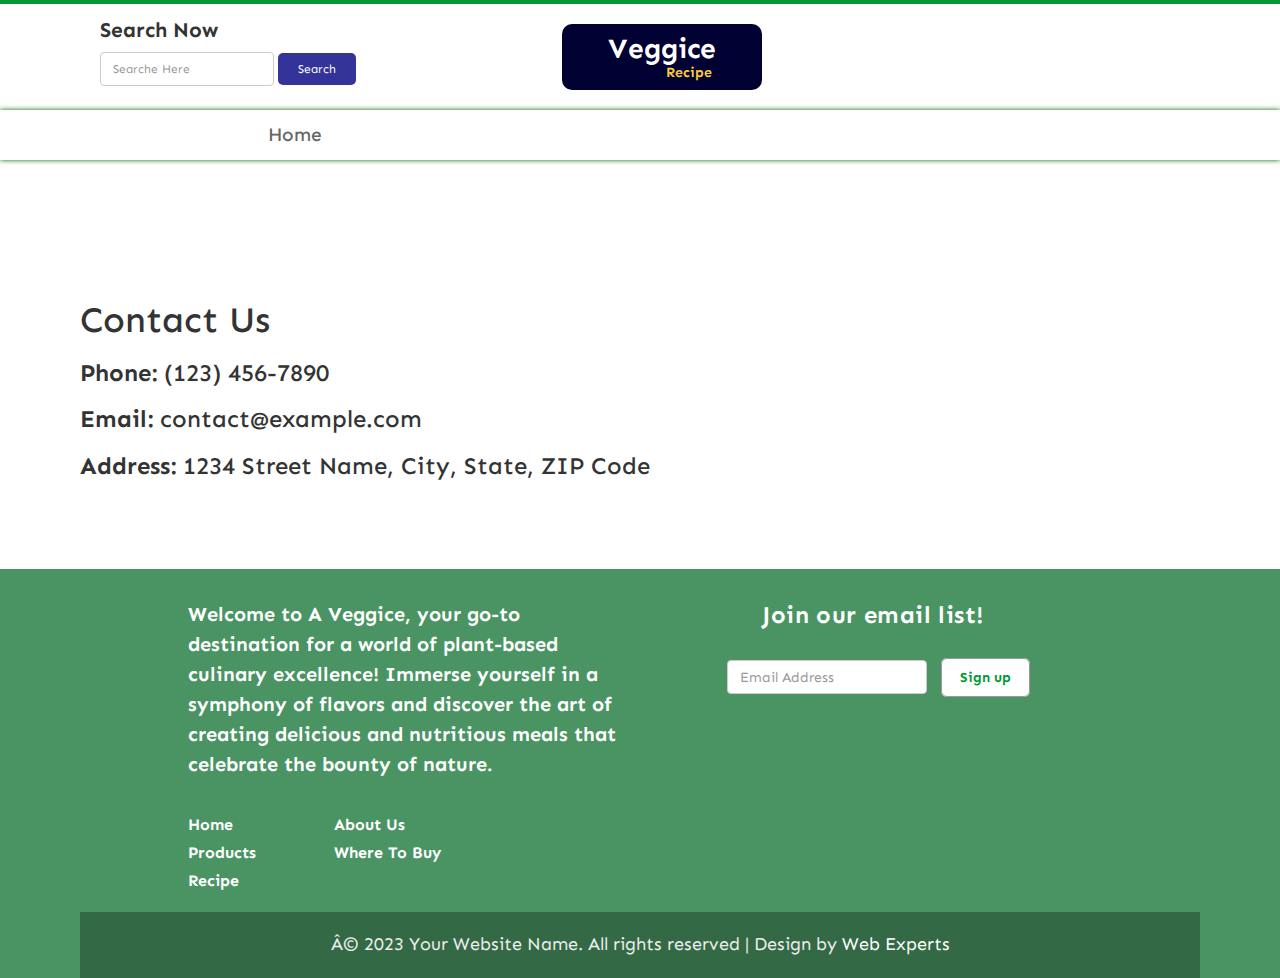
<file: service/contact.html>
<!DOCTYPE html PUBLIC "-//W3C//DTD XHTML 1.0 Transitional//EN" "http://www.w3.org/TR/xhtml1/DTD/xhtml1-transitional.dtd">
<html xmlns="http://www.w3.org/1999/xhtml">
<head>
<meta http-equiv="Content-Type" content="text/html; charset=iso-8859-1" />
<title>Green Valley</title>

     <meta name="viewport" content="width=device-width, initial-scale=1">
     <link href="https://fonts.googleapis.com/css?family=Sen&display=swap" rel="stylesheet">
     <link rel="stylesheet" type="text/css" href="css/bootstrap.min.css" />
     <script type="text/javascript"  src="js/jquery-2.1.1.min.js"></script>
     <script  type="text/javascript" src="js/bootstrap.min.js"></script>
     <link rel="stylesheet" type="text/css" href="css/style.css" media="all">
	 <link rel="stylesheet" type="text/css" href="css/font-awesome.min.css" />
	 
	 

 
</head>

<body>
<section id="header">
 <div class="container">
  <div class="row">
   <div class="col-sm-12 header">
    <div class="col-sm-5 header_left">
	 <h4>Search Now</h4> 
	 <ul>
	 <li class="zipper"><input title="Enter a 5 Digit Zip Code" type="text" name="GLOC" class="form-control store-locator-form__input" placeholder="Searche Here"></li>
	 <li class="zipper_1"><a href="#">Search</a></li>
	 </ul>
	</div>
	<div class="col-sm-4 header_center">
	 <h4><a href="index.html">Veggice<span class="header_center_1">Recipe</span></a></h4>
	</div>
	
   </div>
  </div>
 </div>
</section>
<section id="top">
 <div class="container">
  <div class="row">
     <div class="col-sm-12 top">
    <nav class="navbar">
    <div class="navbar-header">
    	<button class="navbar-toggle" type="button" data-toggle="collapse" data-target=".js-navbar-collapse">
			<span class="sr-only">Toggle navigation</span>
			<span class="icon-bar"></span>
			<span class="icon-bar"></span>
			<span class="icon-bar"></span>
		</button>
	</div>
	<div class="collapse navbar-collapse js-navbar-collapse">
		<ul class="nav navbar-nav">
			<li><a href="index.html">Home</a></li>
	
		

		
			
			
		</ul>
	</div><!-- /.nav-collapse -->
  </nav>
   </div>
  </div>
 </div>
</section>
<section id="mini">
 <div class="container">
  <div class="row">
     <div class="col-sm-12 top">
    <nav class="navbar">
    <div class="navbar-header page-scroll">
                <button type="button" class="navbar-toggle" data-toggle="collapse" data-target=".js-navbar-collapse_1">
                    <span class="sr-only">Toggle navigation</span>
                    <span class="icon-bar"></span>
                    <span class="icon-bar"></span>
                    <span class="icon-bar"></span>
                </button>
                <a class="navbar-brand" href="index.html">Veggice<span class="header_center_1">Recipe</span>  </a>
            </div>
	<div class="collapse navbar-collapse js-navbar-collapse_1">
		<ul class="nav navbar-nav">
			<li><a href="index.html">Home</a></li>
			
			<li><a href="index.html">Contact</a></li>
	
			
			
			
		</ul>
	</div><!-- /.nav-collapse -->
  </nav>
   </div>
  </div>
 </div>
</section>

<br><br><br><br><br><br>




<body>
    <div class="container">
        <h1>Contact Us</h1>
        <div class="contact-info">
            <h3><strong>Phone:</strong> (123) 456-7890</h3>
            <h3><strong>Email:</strong> contact@example.com</h3>
            <h3><strong>Address:</strong> 1234 Street Name, City, State, ZIP Code</h3>
        </div>

    </div>
	<br><br>
<br>	<br>
	<section id="footer">
 <div class="container">
  <div class="row">
   <div class="col-sm-12 footer">
   <div class="col-sm-1"></div>
   <div class="col-sm-5 footer_left">
    <h4>Welcome to A Veggice, your go-to destination for a world of plant-based culinary excellence! Immerse yourself in a symphony of flavors and discover the art of creating delicious and nutritious meals that celebrate the bounty of nature.</h4>
	<div class="col-sm-12 footer_left_top">
	 <div class="col-sm-4 footer_left_top_1">
	  <ul>
	   <li><a href="#">Home</a></li>
	    <li><a href="#">Products</a></li>
		 <li><a href="#">Recipe</a></li>
	
	  </ul>
	 </div>
	 
	 <div class="col-sm-4 footer_left_top_1">
	  <ul>
	   <li><a href="#">About Us</a></li>
	    <li><a href="#">Where To Buy</a></li>
		 
	  </ul>
	 </div>
	</div>
   </div>
   <div class="col-sm-5 footer_right">
    <h3>Join our email list!</h3>
	<div class="footer_right_1">
	 <ul>
	 <li class="zipper"><input title="Enter a 5 Digit Zip Code" type="text" name="GLOC" class="form-control store-locator-form__input" placeholder="Email Address"></li>
	 <li class="zipper_1"><a href="#">Sign up</a></li>
	 </ul>
	</div>
	
   </div>
   </div>
   <div class="col-sm-12 footer_end">
    <div class="parag text-center">
	  <p class="website">© 2023 Your Website Name. All rights reserved | Design by<a href="#"> Web Experts</a></p>
	 </div>
   </div>
  </div>
 </div>
</section>
</body>
</html>

	
	
</body>
</html>
</file>
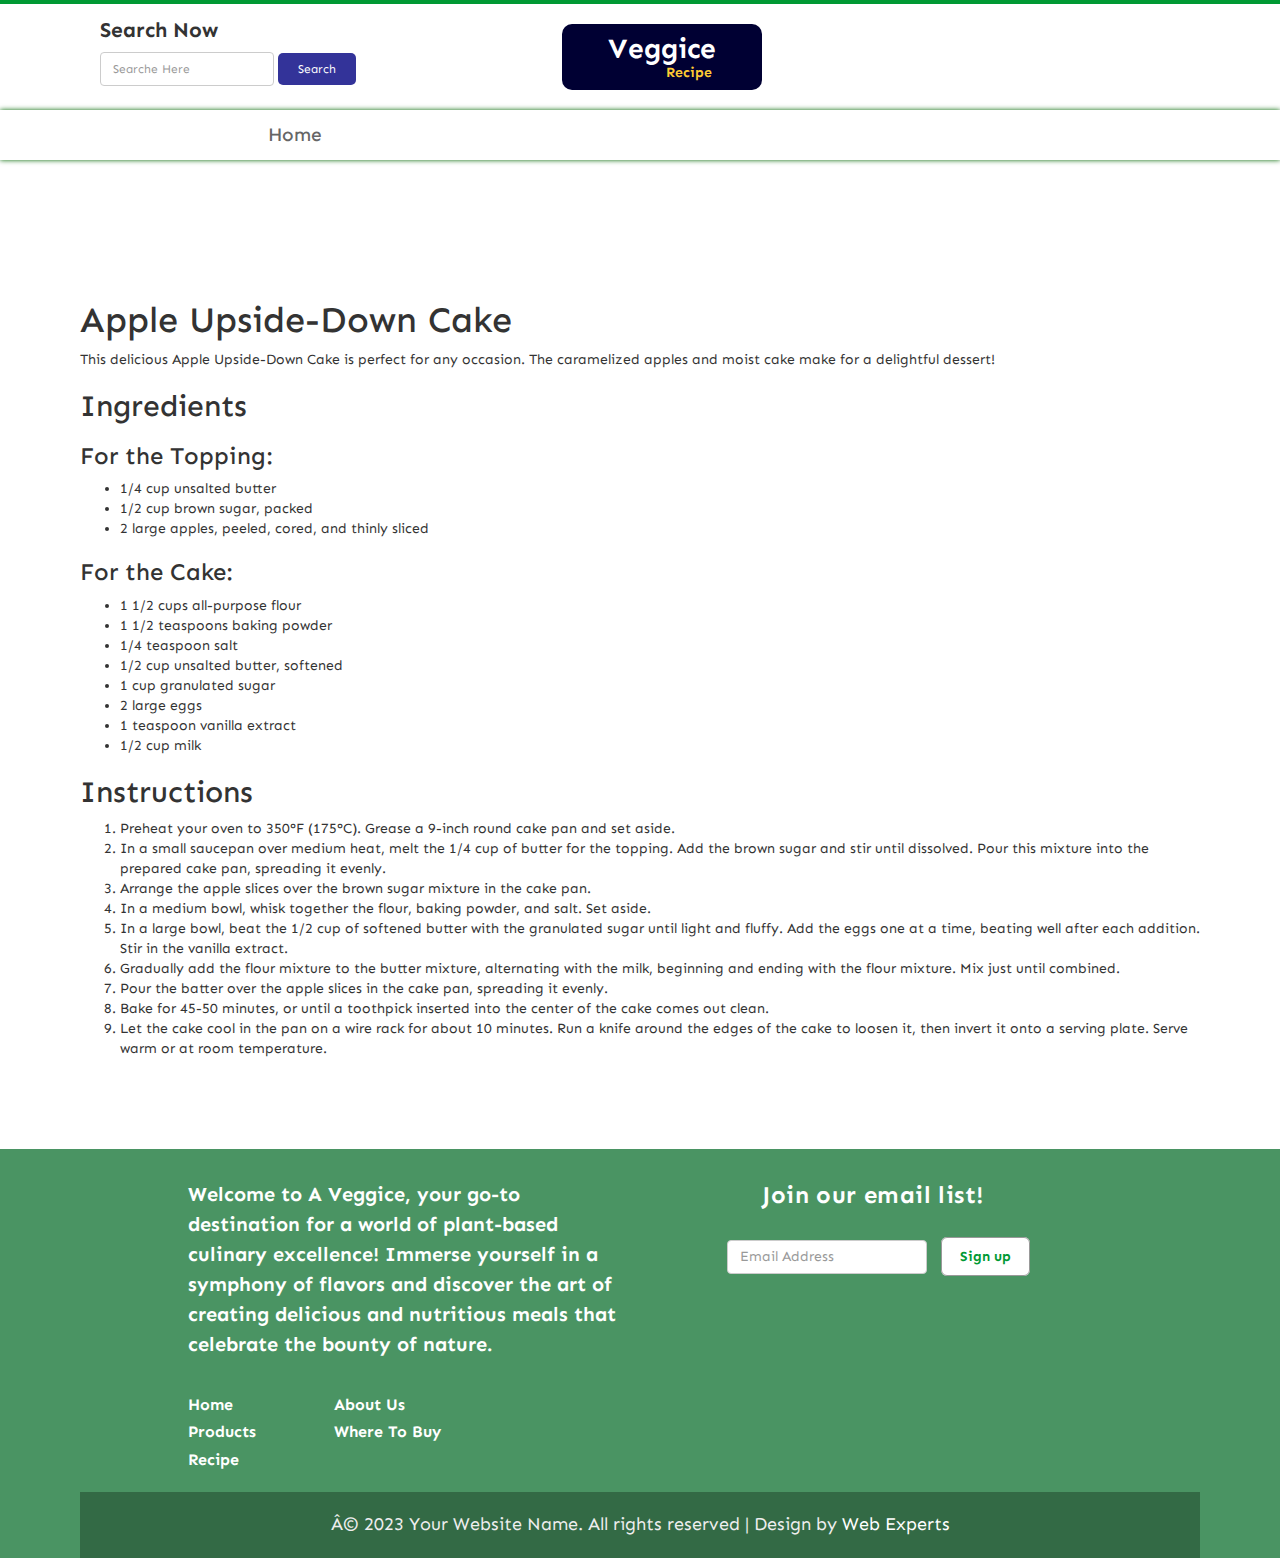
<file: service/dt01.html>
<!DOCTYPE html PUBLIC "-//W3C//DTD XHTML 1.0 Transitional//EN" "http://www.w3.org/TR/xhtml1/DTD/xhtml1-transitional.dtd">
<html xmlns="http://www.w3.org/1999/xhtml">
<head>
<meta http-equiv="Content-Type" content="text/html; charset=iso-8859-1" />
<title>Green Valley</title>

     <meta name="viewport" content="width=device-width, initial-scale=1">
     <link href="https://fonts.googleapis.com/css?family=Sen&display=swap" rel="stylesheet">
     <link rel="stylesheet" type="text/css" href="css/bootstrap.min.css" />
     <script type="text/javascript"  src="js/jquery-2.1.1.min.js"></script>
     <script  type="text/javascript" src="js/bootstrap.min.js"></script>
     <link rel="stylesheet" type="text/css" href="css/style.css" media="all">
	 <link rel="stylesheet" type="text/css" href="css/font-awesome.min.css" />
	 
	 

 
</head>

<body>
<section id="header">
 <div class="container">
  <div class="row">
   <div class="col-sm-12 header">
    <div class="col-sm-5 header_left">
	 <h4>Search Now</h4> 
	 <ul>
	 <li class="zipper"><input title="Enter a 5 Digit Zip Code" type="text" name="GLOC" class="form-control store-locator-form__input" placeholder="Searche Here"></li>
	 <li class="zipper_1"><a href="#">Search</a></li>
	 </ul>
	</div>
	<div class="col-sm-4 header_center">
	 <h4><a href="index.html">Veggice<span class="header_center_1">Recipe</span></a></h4>
	</div>
	
   </div>
  </div>
 </div>
</section>
<section id="top">
 <div class="container">
  <div class="row">
     <div class="col-sm-12 top">
    <nav class="navbar">
    <div class="navbar-header">
    	<button class="navbar-toggle" type="button" data-toggle="collapse" data-target=".js-navbar-collapse">
			<span class="sr-only">Toggle navigation</span>
			<span class="icon-bar"></span>
			<span class="icon-bar"></span>
			<span class="icon-bar"></span>
		</button>
	</div>
	<div class="collapse navbar-collapse js-navbar-collapse">
		<ul class="nav navbar-nav">
			<li><a href="index.html">Home</a></li>
	
		

		
			
			
		</ul>
	</div><!-- /.nav-collapse -->
  </nav>
   </div>
  </div>
 </div>
</section>
<section id="mini">
 <div class="container">
  <div class="row">
     <div class="col-sm-12 top">
    <nav class="navbar">
    <div class="navbar-header page-scroll">
                <button type="button" class="navbar-toggle" data-toggle="collapse" data-target=".js-navbar-collapse_1">
                    <span class="sr-only">Toggle navigation</span>
                    <span class="icon-bar"></span>
                    <span class="icon-bar"></span>
                    <span class="icon-bar"></span>
                </button>
                <a class="navbar-brand" href="index.html">Veggice<span class="header_center_1">Recipe</span>  </a>
            </div>
	<div class="collapse navbar-collapse js-navbar-collapse_1">
		<ul class="nav navbar-nav">
			<li><a href="index.html">Home</a></li>
			
			<li><a href="index.html">Contact</a></li>
	
			
			
			
		</ul>
	</div><!-- /.nav-collapse -->
  </nav>
   </div>
  </div>
 </div>
</section>

<br><br><br><br><br><br>




<body>

<div class="container">
        <h1>Apple Upside-Down Cake</h1>
        <p>This delicious Apple Upside-Down Cake is perfect for any occasion. The caramelized apples and moist cake make for a delightful dessert!</p>

        <h2>Ingredients</h2>
        <div class="ingredients">
            <h3>For the Topping:</h3>
            <ul>
                <li>1/4 cup unsalted butter</li>
                <li>1/2 cup brown sugar, packed</li>
                <li>2 large apples, peeled, cored, and thinly sliced</li>
            </ul>

            <h3>For the Cake:</h3>
            <ul>
                <li>1 1/2 cups all-purpose flour</li>
                <li>1 1/2 teaspoons baking powder</li>
                <li>1/4 teaspoon salt</li>
                <li>1/2 cup unsalted butter, softened</li>
                <li>1 cup granulated sugar</li>
                <li>2 large eggs</li>
                <li>1 teaspoon vanilla extract</li>
                <li>1/2 cup milk</li>
            </ul>
        </div>

        <h2>Instructions</h2>
        <div class="instructions">
            <ol>
                <li>Preheat your oven to 350�F (175�C). Grease a 9-inch round cake pan and set aside.</li>
                <li>In a small saucepan over medium heat, melt the 1/4 cup of butter for the topping. Add the brown sugar and stir until dissolved. Pour this mixture into the prepared cake pan, spreading it evenly.</li>
                <li>Arrange the apple slices over the brown sugar mixture in the cake pan.</li>
                <li>In a medium bowl, whisk together the flour, baking powder, and salt. Set aside.</li>
                <li>In a large bowl, beat the 1/2 cup of softened butter with the granulated sugar until light and fluffy. Add the eggs one at a time, beating well after each addition. Stir in the vanilla extract.</li>
                <li>Gradually add the flour mixture to the butter mixture, alternating with the milk, beginning and ending with the flour mixture. Mix just until combined.</li>
                <li>Pour the batter over the apple slices in the cake pan, spreading it evenly.</li>
                <li>Bake for 45-50 minutes, or until a toothpick inserted into the center of the cake comes out clean.</li>
                <li>Let the cake cool in the pan on a wire rack for about 10 minutes. Run a knife around the edges of the cake to loosen it, then invert it onto a serving plate. Serve warm or at room temperature.</li>
            </ol>
        </div>
    </div>
	
	<br><br>
<br>	<br>
	<section id="footer">
 <div class="container">
  <div class="row">
   <div class="col-sm-12 footer">
   <div class="col-sm-1"></div>
   <div class="col-sm-5 footer_left">
    <h4>Welcome to A Veggice, your go-to destination for a world of plant-based culinary excellence! Immerse yourself in a symphony of flavors and discover the art of creating delicious and nutritious meals that celebrate the bounty of nature.</h4>
	<div class="col-sm-12 footer_left_top">
	 <div class="col-sm-4 footer_left_top_1">
	  <ul>
	   <li><a href="#">Home</a></li>
	    <li><a href="#">Products</a></li>
		 <li><a href="#">Recipe</a></li>
	
	  </ul>
	 </div>
	 
	 <div class="col-sm-4 footer_left_top_1">
	  <ul>
	   <li><a href="#">About Us</a></li>
	    <li><a href="#">Where To Buy</a></li>
		 
	  </ul>
	 </div>
	</div>
   </div>
   <div class="col-sm-5 footer_right">
    <h3>Join our email list!</h3>
	<div class="footer_right_1">
	 <ul>
	 <li class="zipper"><input title="Enter a 5 Digit Zip Code" type="text" name="GLOC" class="form-control store-locator-form__input" placeholder="Email Address"></li>
	 <li class="zipper_1"><a href="#">Sign up</a></li>
	 </ul>
	</div>
	
   </div>
   </div>
   <div class="col-sm-12 footer_end">
    <div class="parag text-center">
	  <p class="website">© 2023 Your Website Name. All rights reserved | Design by<a href="#"> Web Experts</a></p>
	 </div>
   </div>
  </div>
 </div>
</section>
</body>
</html>

	
	
</body>
</html>
</file>
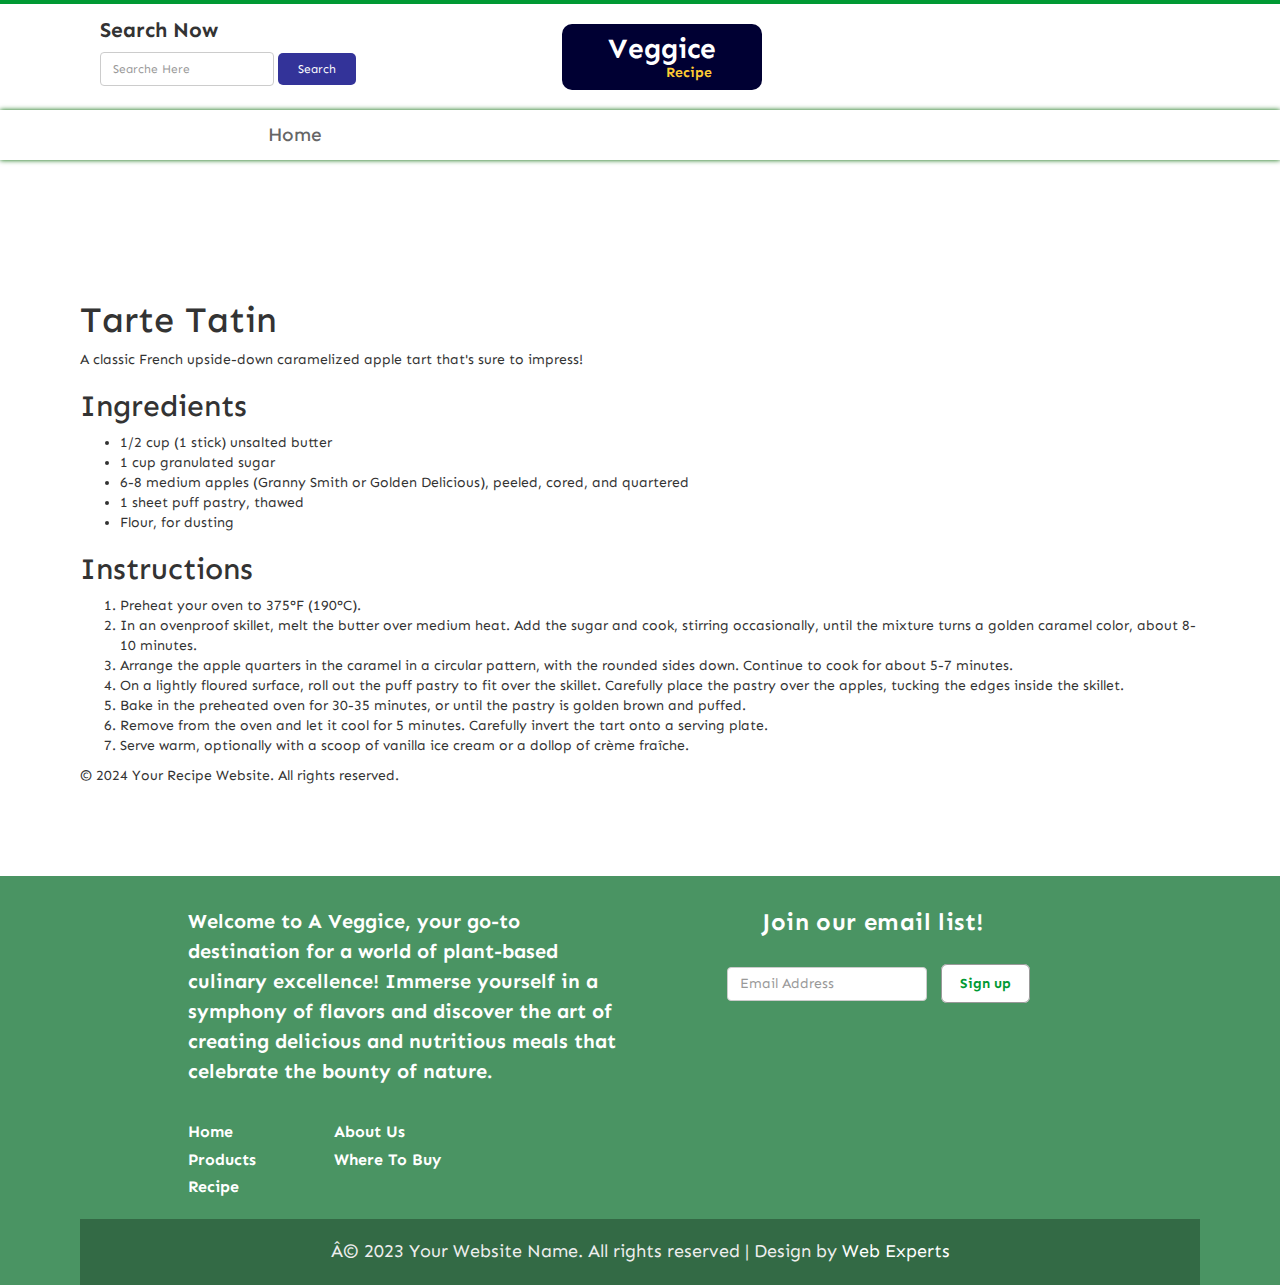
<file: service/dt02.html>
<!DOCTYPE html PUBLIC "-//W3C//DTD XHTML 1.0 Transitional//EN" "http://www.w3.org/TR/xhtml1/DTD/xhtml1-transitional.dtd">
<html xmlns="http://www.w3.org/1999/xhtml">
<head>
<meta http-equiv="Content-Type" content="text/html; charset=iso-8859-1" />
<title>Green Valley</title>

     <meta name="viewport" content="width=device-width, initial-scale=1">
     <link href="https://fonts.googleapis.com/css?family=Sen&display=swap" rel="stylesheet">
     <link rel="stylesheet" type="text/css" href="css/bootstrap.min.css" />
     <script type="text/javascript"  src="js/jquery-2.1.1.min.js"></script>
     <script  type="text/javascript" src="js/bootstrap.min.js"></script>
     <link rel="stylesheet" type="text/css" href="css/style.css" media="all">
	 <link rel="stylesheet" type="text/css" href="css/font-awesome.min.css" />
	 
	 

 
</head>

<body>
<section id="header">
 <div class="container">
  <div class="row">
   <div class="col-sm-12 header">
    <div class="col-sm-5 header_left">
	 <h4>Search Now</h4> 
	 <ul>
	 <li class="zipper"><input title="Enter a 5 Digit Zip Code" type="text" name="GLOC" class="form-control store-locator-form__input" placeholder="Searche Here"></li>
	 <li class="zipper_1"><a href="#">Search</a></li>
	 </ul>
	</div>
	<div class="col-sm-4 header_center">
	 <h4><a href="index.html">Veggice<span class="header_center_1">Recipe</span></a></h4>
	</div>
	
   </div>
  </div>
 </div>
</section>
<section id="top">
 <div class="container">
  <div class="row">
     <div class="col-sm-12 top">
    <nav class="navbar">
    <div class="navbar-header">
    	<button class="navbar-toggle" type="button" data-toggle="collapse" data-target=".js-navbar-collapse">
			<span class="sr-only">Toggle navigation</span>
			<span class="icon-bar"></span>
			<span class="icon-bar"></span>
			<span class="icon-bar"></span>
		</button>
	</div>
	<div class="collapse navbar-collapse js-navbar-collapse">
		<ul class="nav navbar-nav">
			<li><a href="index.html">Home</a></li>
	
		

		
			
			
		</ul>
	</div><!-- /.nav-collapse -->
  </nav>
   </div>
  </div>
 </div>
</section>
<section id="mini">
 <div class="container">
  <div class="row">
     <div class="col-sm-12 top">
    <nav class="navbar">
    <div class="navbar-header page-scroll">
                <button type="button" class="navbar-toggle" data-toggle="collapse" data-target=".js-navbar-collapse_1">
                    <span class="sr-only">Toggle navigation</span>
                    <span class="icon-bar"></span>
                    <span class="icon-bar"></span>
                    <span class="icon-bar"></span>
                </button>
                <a class="navbar-brand" href="index.html">Veggice<span class="header_center_1">Recipe</span>  </a>
            </div>
	<div class="collapse navbar-collapse js-navbar-collapse_1">
		<ul class="nav navbar-nav">
			<li><a href="index.html">Home</a></li>
			
			<li><a href="index.html">Contact</a></li>
	
			
			
			
		</ul>
	</div><!-- /.nav-collapse -->
  </nav>
   </div>
  </div>
 </div>
</section>

<br><br><br><br><br><br>




<body>

<div class="container">
         <h1>Tarte Tatin</h1>
        <p>A classic French upside-down caramelized apple tart that's sure to impress!</p>
        
        <h2>Ingredients</h2>
        <div class="ingredients">
            <ul>
                <li>1/2 cup (1 stick) unsalted butter</li>
                <li>1 cup granulated sugar</li>
                <li>6-8 medium apples (Granny Smith or Golden Delicious), peeled, cored, and quartered</li>
                <li>1 sheet puff pastry, thawed</li>
                <li>Flour, for dusting</li>
            </ul>
        </div>
        
        <h2>Instructions</h2>
        <div class="instructions">
            <ol>
                <li>Preheat your oven to 375�F (190�C).</li>
                <li>In an ovenproof skillet, melt the butter over medium heat. Add the sugar and cook, stirring occasionally, until the mixture turns a golden caramel color, about 8-10 minutes.</li>
                <li>Arrange the apple quarters in the caramel in a circular pattern, with the rounded sides down. Continue to cook for about 5-7 minutes.</li>
                <li>On a lightly floured surface, roll out the puff pastry to fit over the skillet. Carefully place the pastry over the apples, tucking the edges inside the skillet.</li>
                <li>Bake in the preheated oven for 30-35 minutes, or until the pastry is golden brown and puffed.</li>
                <li>Remove from the oven and let it cool for 5 minutes. Carefully invert the tart onto a serving plate.</li>
                <li>Serve warm, optionally with a scoop of vanilla ice cream or a dollop of cr�me fra�che.</li>
            </ol>
        </div>
        
        <div class="footer">
            <p>&copy; 2024 Your Recipe Website. All rights reserved.</p>
        </div>
    </div>
	
	<br><br>
<br>	<br>
	<section id="footer">
 <div class="container">
  <div class="row">
   <div class="col-sm-12 footer">
   <div class="col-sm-1"></div>
   <div class="col-sm-5 footer_left">
    <h4>Welcome to A Veggice, your go-to destination for a world of plant-based culinary excellence! Immerse yourself in a symphony of flavors and discover the art of creating delicious and nutritious meals that celebrate the bounty of nature.</h4>
	<div class="col-sm-12 footer_left_top">
	 <div class="col-sm-4 footer_left_top_1">
	  <ul>
	   <li><a href="#">Home</a></li>
	    <li><a href="#">Products</a></li>
		 <li><a href="#">Recipe</a></li>
	
	  </ul>
	 </div>
	 
	 <div class="col-sm-4 footer_left_top_1">
	  <ul>
	   <li><a href="#">About Us</a></li>
	    <li><a href="#">Where To Buy</a></li>
		 
	  </ul>
	 </div>
	</div>
   </div>
   <div class="col-sm-5 footer_right">
    <h3>Join our email list!</h3>
	<div class="footer_right_1">
	 <ul>
	 <li class="zipper"><input title="Enter a 5 Digit Zip Code" type="text" name="GLOC" class="form-control store-locator-form__input" placeholder="Email Address"></li>
	 <li class="zipper_1"><a href="#">Sign up</a></li>
	 </ul>
	</div>
	
   </div>
   </div>
   <div class="col-sm-12 footer_end">
    <div class="parag text-center">
	  <p class="website">© 2023 Your Website Name. All rights reserved | Design by<a href="#"> Web Experts</a></p>
	 </div>
   </div>
  </div>
 </div>
</section>
</body>
</html>

	
	
</body>
</html>
</file>
<file: service/css/style.css>
/*
Template Name:Green Valley
File: Layout CSS
Author: Templates On Web
Author URI: http://templateonweb.com/
Licence: <a href="http://www.templateonweb.com/terms.php?v=content&contentid=152">Website Template Licence</a>
*/
body{
font-family: 'Sen', sans-serif;
   }
a:hover{
 text-decoration:none; 
  }
.iw{
 width:100%; 
  }
.pad_l{
  padding-left:0;
  }
.pad_r{
  padding-right:0;
  }
.pad_a{
  padding-right:0;
   padding-left:0;
  }
/********************* header ****************/
#header{
border-top:4px solid #009933;
padding-bottom:10px;
   }
.header_left{
padding:0;
margin:0;
padding-left:20px;
padding-top:5px;
   }
.header_left h4{
font-size:21px;
font-weight:700;
   }
.header_left ul{
padding:0;
margin:0;
   }
.header_left ul li{
display:inline-block;
   }
.header_left .zipper .store-locator-form__input {
font-size:12px;
box-shadow:none!important;
box-sizing: border-box;
background-size: 100% 100%!important; display: inline-block;
box-shadow:none!important;
}

.header_left .zipper_1 a{
padding:9px 20px 9px 20px;
font-size:12px;
color:#FFFFFF;
background:#333399;
text-decoration:none;
border-radius:5px;
width: 107px;
border: 0!important;
background-position: top left!important;
background-repeat: no-repeat!important;
background-size: 100% 100%!important;
}

.header_center h4 {
    font-size: 28px;
    font-weight: 700;
    background: #000033;
    text-align: center;
    width: 200px;
    color: #FFFFFF;
    border-radius: 10px;
    padding:10px;
	margin-top:20px;
}
.header_center h4 a{
  color: #FFFFFF;
  }
.header_center .header_center_1{
display:block;
font-size:14px;
font-weight:700;
color:#FFCC33;
padding-left:55px;
   }


/* footer social icons */
ul.social-network {
	list-style: none;
	display: inline-block;
	margin-left:0 !important;
	padding: 0;
	padding-top:25px;
}
ul.social-network li {
	display: inline-block;
	margin: 0 2px;
}


/* footer social icons */
.social-network a.icoRss:hover {
	background-color: #F56505;
}
.social-network a.icoFacebook:hover {
	background-color:#3B5998;
}
.social-network a.icoTwitter:hover {
	background-color:#33ccff;
}
.social-network a.icoGoogle:hover {
	background-color:#BD3518;
}
.social-network a.icoVimeo:hover {
	background-color:#0590B8;
}
.social-network a.icoLinkedin:hover {
	background-color:#007bb7;
}
.social-network a.icoRss:hover i, .social-network a.icoFacebook:hover i, .social-network a.icoTwitter:hover i,
.social-network a.icoGoogle:hover i, .social-network a.icoVimeo:hover i, .social-network a.icoLinkedin:hover i {
	color:#fff;
}
a.socialIcon:hover, .socialHoverClass {
	color:#44BCDD;
}

.social-circle li a {
	display:inline-block;
	position:relative;
	margin:0 auto 0 auto;
	-moz-border-radius:50%;
	-webkit-border-radius:50%;
	border-radius:50%;
	text-align:center;
	width: 40px;
	height: 40px;
	font-size:14px;
}
.social-circle li i {
	margin:0;
	line-height:40px;
	text-align: center;
}

.social-circle li a:hover i, .triggeredHover {
	-moz-transform: rotate(360deg);
	-webkit-transform: rotate(360deg);
	-ms--transform: rotate(360deg);
	transform: rotate(360deg);
	-webkit-transition: all 0.2s;
	-moz-transition: all 0.2s;
	-o-transition: all 0.2s;
	-ms-transition: all 0.2s;
	transition: all 0.2s;
}
.social-circle i {
	color: #fff;
	-webkit-transition: all 0.8s;
	-moz-transition: all 0.8s;
	-o-transition: all 0.8s;
	-ms-transition: all 0.8s;
	transition: all 0.8s;
}

.header_right a {
 background-color:#333399; 
}
.header_right{
 padding-top:5px;
 }
/********************* header_end ****************/

/********************* top ****************/
#mini{
 display:none;
 }
#top{
    box-shadow: 0 0 5px #006600;
 }
.navbar{
   margin-bottom:0;
   }
.top .nav .active_2 a{
background:#006600!important;
color:#fff!important;
   }
.nav .open>a, .nav .open>a:focus, .nav .open>a:hover {
   background:none;
} 
.nav>li>a:focus, .nav>li>a:hover {
   background:none;
} 
#top .mega-dropdown {
  position: static !important;
}
#top .mega-dropdown-menu {
    padding: 0px 0px 30px 0px;
    width: 100%;
    box-shadow: none;
    -webkit-box-shadow: none;
	background:#dfe7df!important;
	border: 1px solid #316c31;
width:100%;
}

#top .mega-dropdown-menu > li > ul {
  padding: 0;
  margin: 0;
}
#top .mega-dropdown-menu > li > ul > li {
  list-style: none;
}
#top .mega-dropdown-menu > li > ul > li > a {
  display: block;
  color: #222;
  padding: 3px 5px;
}
#top .mega-dropdown-menu > li ul > li > a:hover,
#top .mega-dropdown-menu > li ul > li > a:focus {
  text-decoration: none;
}
.mega-dropdown-menu .dropdown-header {
  font-size: 18px;
  color: #ff3546;
  padding: 5px 60px 5px 5px;
  line-height: 30px;
}

.carousel-control {
  width: 30px;
  height: 30px;
  top: -35px;

}
.left.carousel-control {
  right: 30px;
  left: inherit;
}
.carousel-control .glyphicon-chevron-left, 
.carousel-control .glyphicon-chevron-right {
  font-size: 12px;
  background-color: #fff;
  line-height: 30px;
  text-shadow: none;
  color: #333;
  border: 1px solid #ddd;
}
.top .nav .open a:hover{
background:none!important;
   }
.top .dropdown-menu{
background:none!important;
  }
.navbar{
 border:none;
 width:70%;
 margin:auto;
 }
.top .navbar-nav>li>a{
font-size:19px;
color:#666666;
font-weight:500;
   } 
.top .navbar-nav>li>a:hover{
color:#669933;
   } 
.top{
padding:0;
margin:0;
  }	
.Product{
padding:0;
margin:0;
  }
.Product_left{
padding:0;
margin:0;
padding-top:20px;
text-align:right;
  }
.Product_left h5{
padding:0;
margin:0;
padding-top:12px;
  }
.Product_left h5 a{
font-size:14px;
color:#666666;
text-decoration:none;
   }
.Product_left h5 a:hover{
color:#006633!important;
   }
.Product_left .allen{
padding-top:20px;
  }
.Product_right_top_1{
padding-top:30px;
   }
.Product_right_top_1 p{
padding-top:20px;
  }
.Product_right_top_1 p a{
color:#999999;
text-decoration:none;
font-weight:700;
  }
.Recipes{
padding:0;
margin:0;
   }
.Recipes_main{
padding:0;
margin:0;
   }
.Recipes_main_top{
padding:0;
margin:0;
   }
.Recipes_main_top_center{
padding:0;
margin:0;
   }
.Recipes_main_top_1{
padding:0;
margin:0;
padding:15px;
   }
.Recipes_main_top_1 img{
padding-top:20px;
border-radius:4px;
   }
.Recipes_main_top_1 h4{
font-size:18px;
font-weight:700;
padding-top:20px;
   }
.Recipes_main_top_1 p a{
font-size:16px;
font-weight:100;
text-decoration:none;
color:#666666;
   }
.Recipes_main_top_1 p a:hover{
color:#009966;
    }
.Recipes_main_top_1  img:hover{
opacity:0.8;
   }
.Recipes h3{
font-size:18px;
font-weight:700;
padding-bottom:10px;
padding-left:15px;
   }
.Recipes ul{
padding:0;
margin:0;
   }

.Recipes ul li{
padding:0;
margin:0;
display:inline-block;
padding-left:15px;
   }

.Recipes ul li a{
font-size:16px;
font-weight:100;
color:#666666;
text-decoration:none;
   }
.Recipes ul li a:hover{
color:#006633;
   }
.Recipes_main_top_1 h3{
padding-top:10px;
padding-bottom:10px;
   }
.Recipes_main_top_1 h2 a{
font-size:19px;
font-weight:700;
text-decoration:none;
color:#666666;
   }
.Recipes_main_top_1 h2 a:hover{
color:#006633;
   }
.Recipes_main_top h6{
font-size:16px;
color:#666666;
padding-left:15px;
    }
.Recipes_main_top h6 a{
font-size:20px;
color:#666666;
text-decoration:none;
    }
.Recipes_main_top h6 a:hover{
color:#006633;
    }
.Recipes_main_top_center .form-control{
padding-top:25px!important;
padding-bottom:25px!important;
margin-top:30px;
margin-bottom:20px;
    }
/********************* top_end ****************/

/********************* center ****************/
#center{
background: url(../img/21.jpg);
   }
.center_m{
 background:#00000052; 
 padding-bottom:100px;
 padding-top:40px;
  }
.center_right h4{
padding-top:40px;
font-size:22px;
color:#FF0000;
font-weight:700;
padding-left:80px;
    }
.center_right .animal_top{
padding-left:20px;
font-style:inherit;
display:inline-block;
margin-bottom:20px;
    }
.center_right .animal{
display:block;
font-size:38px;
color:#009933;
font-weight:700;
line-height:0px;
padding-top:3px;
    }
.center_right h2{
font-size:50px;
color:#ffffff;
font-weight:700;
    }
.center_right .animal_1{
display:block;
font-size:60px;
font-style:normal;
   }
.center_right h3{
padding:0;
margin:0;
padding-left:20px;
font-size:40px;
color:#FFFFFF;
font-weight:700;
    }
.center_right ul{
padding:0;
margin:0;
margin-top:15px;
   }
.center_right ul li{
display:inline-block;
margin:10px;
   }
.center_right ul li a{
font-size:16px;
text-decoration:none;
padding:12px 18px 12px 18px;
border:1px solid #FFFFFF;
color:#FFFFFF;
background:#006600;
   }
.center_right ul li a:hover{
 background:#fff;
 color:#006600;
 }
/********************* center_end ****************/

/********************* middle ****************/
.middle h2{
text-align:center;
font-size:24px;
font-weight:700;
padding-top:10px;
padding-bottom:10px;
   }
.hr_1{
font-weight:700;
border-color:#009966!important;
border-width:medium;
width:550px;
   }
.middle_1{
padding-top:20px;
   }
	.animate {
		-webkit-transition: all 0.3s ease-in-out;
		-moz-transition: all 0.3s ease-in-out;
		-o-transition: all 0.3s ease-in-out;
		-ms-transition: all 0.3s ease-in-out;
		transition: all 0.3s ease-in-out;
	}
	.info-card {
		width: 100%;
		border: 1px solid rgb(215, 215, 215);
		position: relative;
		margin-bottom: 20px;
		overflow: hidden;
	}
	.info-card > img {
		width: 100px;
		margin-bottom: 60px;
	}
	.info-card .info-card-details,
	.info-card .info-card-details .info-card-header  {
		width: 100%;
		height: 100%;
		position: absolute;
		bottom: -100%;
		left: 0;
		padding: 0 15px;
		background: rgb(255, 255, 255);
		text-align: center;
	}
	.info-card .info-card-details::-webkit-scrollbar {
		width: 8px;
	}
	.info-card .info-card-details::-webkit-scrollbar-button {
		width: 8px;
		height: 0px;
	}
	.info-card .info-card-details::-webkit-scrollbar-track {
		background: transparent;
	}
	.info-card .info-card-details::-webkit-scrollbar-thumb {
		background: rgb(160, 160, 160);
	}
	.info-card .info-card-details::-webkit-scrollbar-thumb:hover {
		background: rgb(130, 130, 130);
	}           

	.info-card .info-card-details .info-card-header {
		height: auto;		
		bottom: 100%;
		padding: 10px 5px;
	}
	.info-card:hover .info-card-details {
		bottom: 0px;
		overflow: auto;
		padding-bottom: 25px;
	}
	.info-card:hover .info-card-details .info-card-header {
		position: relative;
		bottom: 0px;
		padding-top: 45px;
		padding-bottom: 25px;
	}
	.info-card .info-card-details .info-card-header h1,	
	.info-card .info-card-details .info-card-header h3 {
		color: rgb(62, 62, 62);
		font-size: 22px;
		font-weight: 900;
		text-transform: uppercase;
		margin: 0 !important;
		padding: 0 !important;
	}
	.info-card .info-card-details .info-card-header h3 {
		color: rgb(142, 182, 52);
		font-size: 15px;
		font-weight: 700;
		margin-top: 5px;
	}
.middle_1_left p a{
		color: rgb(142, 182, 52);
		font-size: 18px;
		font-weight: 700;
		margin-top: 5px;
	}
.middle_1_left .info-card{
border-radius:6px;
   }
.middle_1_left h5{
line-height:20px;
   }
/********************* middle_end ****************/

/********************* dish ****************/
#dish{
background:#4a9463!important;
margin-top:20px;
padding-bottom:30px;
    }
.dish_1{
padding-bottom:20px;
   }
.dish h4{
font-size:30px;
color:#FFFFFF;
text-align:center;
font-weight:700;
padding-top:20px;
   }
.dish .col-item{
background:#4a9463!important;
border:none;
   }
.price_1{
padding:0;
margin:0;
    }
.price_1 h4{
padding:0;
margin:0;
text-align:left;
padding-left:10px;
padding-right:10px;
padding-bottom:10px;
line-height:30px;
    }
.dish .col-sm-4:hover{
opacity:0.8;
  }
.price_1 h4 a{
font-size:22px;
font-weight:700;
text-decoration:none;
color:#FFFFFF;
    }
.price_1 p{
padding-left:5px;
   }
.price_1 p a{
font-size:15px;
font-weight:100;
text-decoration:none;
color:#FFFFFF;
    }

.col-item .photo img
{
    margin: 0 auto;
    width: 100%;
}

.col-item .info
{
    padding: 10px;
    border-radius: 0 0 5px 5px;
    margin-top: 1px;
}

.col-item .price
{
    /*width: 50%;*/
    float: left;
    margin-top: 5px;
}

.col-item .price h5
{
    line-height: 20px;
    margin: 0;
}

.price-text-color
{
    color: #219FD1;
}

.col-item .info .rating
{
    color: #777;
}

.col-item .rating
{
    /*width: 50%;*/
    float: left;
    font-size: 17px;
    text-align: right;
    line-height: 52px;
    margin-bottom: 10px;
    height: 52px;
}

.col-item .separator
{
    border-top: 1px solid #E1E1E1;
}

.clear-left
{
    clear: left;
}

.col-item .separator p
{
    line-height: 20px;
    margin-bottom: 0;
    margin-top: 10px;
    text-align: center;
}

.col-item .separator p i
{
    margin-right: 5px;
}
.col-item .btn-add
{
    width: 50%;
    float: left;
}

.col-item .btn-add
{
    border-right: 1px solid #E1E1E1;
}

.col-item .btn-details
{
    width: 50%;
    float: left;
    padding-left: 10px;
}

[data-slide="prev"]
{
    margin-right: 10px;
}
.dish_bottom{
padding-top:50px!important;
   }
.dish_bottom p{
padding:0;
margin:0;
text-align:center;
color:#FFFFFF;
font-size:17px;
  }
.dish_bottom p a{
color:#FFFFFF;
font-size:18px;
font-weight:700;
  }
/********************* dish_end ****************/

/********************* delicious ****************/
    .cuadro_intro_hover{
    	padding: 0px;
		position: relative;
		overflow: hidden;
		height: 200px;
	}
	.cuadro_intro_hover:hover .caption{
		opacity: 1;
		transform: translateY(-150px);
		-webkit-transform:translateY(-150px);
		-moz-transform:translateY(-150px);
		-ms-transform:translateY(-150px);
		-o-transform:translateY(-150px);
	}
	.cuadro_intro_hover img{
		z-index: 4;
	}
	.cuadro_intro_hover .caption{
		position: absolute;
		top:150px;
		-webkit-transition:all 0.3s ease-in-out;
		-moz-transition:all 0.3s ease-in-out;
		-o-transition:all 0.3s ease-in-out;
		-ms-transition:all 0.3s ease-in-out;
		transition:all 0.3s ease-in-out;
		width: 100%;
	}
	.cuadro_intro_hover .blur{
		background-color: rgba(0,0,0,0.7);
		height: 300px;
		z-index: 5;
		position: absolute;
		width: 100%;
	}
	.cuadro_intro_hover .caption-text{
		z-index: 10;
		color: #fff;
		position: absolute;
		height: 300px;
		text-align: center;
		top:-20px;
		width: 100%;
	}
.delicious h2{
font-size:26px;
font-weight:700;
padding-top:10px;
padding-bottom:20px;
text-align:center;
    }
.caption-text h3 a{
font-size:18px;
font-weight:700;
color:#FFFFFF;
text-decoration:none;
   }
.caption-text p{
padding-top:20px;
    }
.caption-text p a{
padding:10px 18px 10px 18px;
font-size:18px;
font-weight:700;
color:#FFFFFF;
text-decoration:none;
border:1px solid #FFFFFF;
   }
.dalicious_2 p{
padding-top:30px;
font-size:16px;
text-align:center;
padding-bottom:20px;
   }
.dalicious_2 p a{
font-size:18px;
font-weight:700;
color:#4a9463;
   }
/********************* delicious_end ****************/

/********************* footer ****************/
#footer{
background:#4a9463!important;
}
.footer_left h4{
font-size:20px;
font-weight:700;
line-height:30px;
padding-top:20px;
padding-bottom:20px;
color:#FFFFFF;
     }
.footer_left_top{
padding:0;
margin:0;
   }
.footer_left_top_1{
padding:0;
margin:0;
   }
.footer_left_top_1 ul{
padding:0;
margin:0;
   }
.footer_left_top_1 ul li{
list-style:none;
padding-top:5px;
   }
.footer_left_top_1 ul li a{
font-size:16px;
text-decoration:none;
font-weight:700;
color:#FFFFFF;
   }
.footer_right h3{
font-weight: 700;
line-height: 1.3;
color:#FFFFFF;
letter-spacing: .04rem;
margin: 0 0 1rem;
padding-top:30px;
padding-bottom:20px;
text-align:center;
   }
.footer_right_1 ul{
padding:0;
margin:0;
text-align:center;
   }
.footer_right_1 ul li{
display:inline-block;
margin-left:10px;
   }
.footer_right_1 .zipper_1 a{
font-size:14px;
font-weight:700;
text-decoration:none;
color:#FFFFFF;
padding:10px 18px 10px 18px;
border:1px solid #999999;
border-radius:6px;
color:#009933;
background:#FFFFFF;
    }
.footer_right_1 .zipper .form-control{
width: 200px;
color: #fff;
box-shadow: none;
text-shadow: none;
font-weight: normal!important;
padding-top:15px!important;
padding-bottom:15px;
}
.footer_right_2 ul{
padding-left:70px;
padding-top:30px;
    }
.footer_right_2 ul li a{
 background:#336a45;
 }
.footer_end .parag{
margin-top:20px;
background:#336a45;
padding-top:20px;
padding-bottom:10px;
   }
.footer_end .parag p{
font-size:18px;
color:#eee;
   }
.footer_end .parag p a{
color:#FFFFFF;
text-decoration:none;
   }
.footer_end .parag p a:hover{
color:#000;
   }
.footer_top{
position:relative;
background-position: 0 -310px;
width: 100%;
    height: 16px;
    top: -2.6rem;
    background-repeat: repeat-x;
   }
.footer_main{
position:absolute;
top:-290px;
background: transparent url(img/34.png);

}   
/********************* footer_end ****************/

/********************* details_top ****************/
.detail_n{
 margin-bottom:20px;
 margin-top:10px;
 }
.detail_nr p{
font-size:17px;
  } 
.detail_nr h5 a{
font-size:16px;
color:#006600;
  } 
.detail_nr h4 a{
color:#006600;
margin-left:10px;
  } 
#details_top .container{
width:1000px;
   }
.details_top{
padding:0;
margin:0;
   }
.details_top img{
border-radius:6px;
width:100%;
   }
.details_top_1{
padding:0;
margin:0;
   }
.details_top_1_left{
padding:0;
margin:0;
   }
.details_top_1_left ul{
padding:0;
margin:0;
padding-top:20px;
   }
.details_top_1_left ul li{
display:inline-block;
margin:3px;
   }
.details_top_1_left ul li a{
font-size:16px;
text-decoration:none;
color:#337aa6;
font-weight:600;
   }
.details_top_1_left ul li p{
font-size:17px;
color:#333333;
   }
.details_top_1_left .homy{
padding-left:5px;
color:#000000;
   }
.details_top_1_left h1{
padding:0;
margin:0;
font-weight: 700;
line-height: 1.3;
font-size:34px;
   }
.details_top_1_left .Cheesing{
padding-left:130px!important;
   }
.details_top_1_left .brandy{
padding:0;
margin:0;
text-align:center;
   }
.details_top_1_left .brandy li{
display:inline-block;
margin:5px;
   }
.details_top_1_left .buying{
font-size:16px;
color:#333333;
   }
.details_top_1_left .even{
padding-left:5px;
   }
.salad{
padding:0;
margin:0;
  }
.salad p{
color: #333;
text-align:center;
padding-top:10px;
font-size:18px;
   }
.salad_1 ul{
padding:0;
margin:0;
text-align:center;
padding-top:10px;
   }
.salad_1 ul li{
color:#000000;
font-size:16px;
font-weight:700;
margin-left:10px!important;
   }
.salad_1 .twenty{
color:#FF0000;
   }
.salad_3_left p{
padding-top:20px;
font-weight:700;
font-size:16px;
   }
.salad_4 p{
text-align:center;
padding-top:10px;
   }
.salad_4 p a{
padding:8px 20px 8px 20px;
font-size:16px;
font-weight:600;
border-radius: 5px;
text-shadow: 0 1px 1px rgba(0,0,0,.2);
display: inline-block;
margin: 1em auto;
color: #fff!important;
transition: all .2s ease-in-out;
background-color: #61a177;
text-decoration:none;
   }
.salad_5 ul{
padding:0;
margin:0;
padding-top:10px;
    }
.salad_5 ul li{
display:inline-block;
margin-left:5px;
    }
.salad_5 .share a{
padding:6px 10px 6px 10px;
font-size:10px;
font-weight:100;
color:#FFFFFF;
text-decoration:none;
background:#006699;
border-radius:3px;
   }
.salad_5 .share a i{
margin-right:5px;
font-size:11px;
  }
.salad_5 .share_1 a{
padding:6px 10px 6px 10px;
font-size:11px;
font-weight:100;
color:#FFFFFF;
text-decoration:none;
background:#006699;
border-radius:3px;
   }
.salad_5 .share_1 a i{
margin-right:5px;
font-size:11px;
  }
.salad_5 .share_2 a{
padding:6px 10px 6px 10px;
font-size:11px;
font-weight:100;
color:#FFFFFF;
text-decoration:none;
background:#00CCCC;
border-radius:3px;
   }
.salad_5 .share_2 a i{
margin-right:5px;
font-size:11px;
  }
.salad_5 .share_3 a{
padding:6px 18px 6px 18px;
font-size:11px;
font-weight:100;
color:#FFFFFF;
text-decoration:none;
background:#CC3333;
border-radius:3px;
   }
.salad_5 .share_3 a i{
margin-right:5px;
font-size:11px;
color:#FFFFFF;
  }
.salad_5 .share_4 a{
padding:6px 18px 6px 18px;
font-size:11px;
font-weight:100;
color:#FFFFFF;
text-decoration:none;
background:#999999;
border-radius:3px;
   }
.salad_5 .share_4 a i{
margin-right:5px;
font-size:11px;
color:#FFFFFF;
  }
.salad_5 .sharing{
font-size:12px;
padding:5px;
border:1px solid #CCCCCC;
margin-left:5px;
   }
.salad_5 .share_5 a{
padding:6px 18px 6px 18px;
font-size:11px;
font-weight:100;
color:#FF3300;
text-decoration:none;
background:#none;
border:1px solid #CCCCCC;
   }
.salad_5 h3{
padding-top:20px;
padding-bottom:10px;
font-weight: 700;
line-height: 1.3;
letter-spacing: .04rem;
margin: 0 0 1rem;
font-size:30px;
color:#006600;
   }
.salad_5 h4{
padding-bottom:10px;
font-weight: 700;
line-height: 1.3;
letter-spacing: .04rem;
margin: 0 0 1rem;
   }
.salad_5 .salad_6{
padding:0;
margin:0;
text-align:left;
padding-bottom:10px;
  }
.salad_5 .salad_6 li{
display:block;
font-size:18px;
  }
.salad_6 .small_1{
font-weight:700;
padding-right:10px;
   }
.salad_5 p{
display:block;
font-size:20px;
   }
.salad_5 h5{
border-bottom:1px solid #eee;
padding-bottom:40px;
   }
.salad_5 h5 a{
display:block;
font-size:18px;
font-weight:500;
text-decoration:none;
   }
.salad_5 h2{
font-size:15px;
   }
.salad_5 .span3{
width:60%;
border-radius:3px;
height:45px;
border:1px solid #ddd;
  }
.salad_5 .span4{
width:100%;
border-radius:3px;
height:95px;
border:1px solid #ddd;
  }
.captain{
padding:0;
margin:0;
border:1px solid #666666;
width:44%;
margin-top:30px;
background:#e4e4e4;
padding-bottom:70px;
  }
.captain_1 ul{
padding:0;
margin:0;
text-align:center;
background:#FFFFFF;
margin-left:10px;
margin-top:10px;
margin-bottom:10px;
margin-right:10px;
  }
.captain_1 ul li{
display:inline-block;
margin:8px;
  }
.calling{
padding:6px 20px 6px 20px;
font-size:18px;
font-weight:700;
background:#F0F0F0;
color:#CCCCCC;
font:Georgia, "Times New Roman", Times, serif;
   }
.calling_1{
padding:6px 20px 6px 20px;
font-size:18px;
font-weight:700;
background:#003333;
color:#CCCCCC;
font:Georgia, "Times New Roman", Times, serif;
   }
.captain_bottom{
padding:0;
margin:0;
   }
.captain_bottom_left{
border:1px solid #333333;
border-radius:5px;
  }
.captain_bottom_left_1{
padding:0;
margin:0;
padding-top:10px;
   }
.captain_bottom_left_1 .span3{
border:1px solid #666666;
height:20px;
width:100%;
border-radius:4px;
   }
.captain_bottom_left_1 p{
text-align:right;
   }
.captain_bottom_left_1 p a{
font-size:12px;
color:#0099CC;
text-decoration:none;
   }
.captain_bottom_center_1 ul{
padding:0;
margin:0;
background-color:#FFFFFF;
border:1px solid #333333;
border-radius:3px;
padding-right:2px;
   }
.captain_bottom_center_1 ul li{
display:block;
   }
.captain_bottom_center_1 ul li a i{
color:#CC3333;
font-size:12px;
font-weight:700;
border-bottom:1px solid #000000;
   }
.captain_bottom_center a{
color:#CC3300;
   }
.submit p{
color: #4a9463;
padding:10px 18px 10px 18px!important;
font-size:16px;
background:#FFFFFF;
border:1px solid #009933;
width:190px; 
margin-top:30px;
border-radius:4px;
font-weight:600;   
}
.details_top_1_right_1{
padding:0;
margin:0;
margin-top:20px;
background:#62b2b3;
   }
.details_top_1_right_1 h3{
font-size:30px;
font-weight:400;
text-align:center;
padding-top:20px;
padding-bottom:10px;
color:#FFFFFF;
   } 
.details_top_1_right_1 .bootint{
font-size:20px;
   }
.details_top_1_right_1 .bootint_1{
display:block;
   }
.details_top_1_right_1 h4{
font-size:16px;
font-weight:700;
background:#499696;
color:#FFFFFF;
text-align:center;
padding-top:10px;
padding-bottom:10px;
border-top:1px solid #CCCCCC;
border-bottom:1px solid #CCCCCC;
   } 
.details_top_1_right_1 h2{
font-size:16px;
font-weight:700;
color:#FFFFFF;
padding-left:30px;
    }
.details_top_1_right_1 .span3{
margin-left:15px;
width:90%;
border-radius:4px;
border:1px solid #FFFFFF;
height:35px;
    }
.details_top_1_right_2{
padding-left:15px;
   }
.details_top_1_right_2 input[type=checkbox]{
margin-top:30px;
   }
.details_top_1_right_2 .monthly{
display:inline!important;
font-size:15px!important;
font-weight:700;
color:#FFFFFF!important;
padding-left:10px;
   }
.details_top_1_right_2 .monthly_1{
display:block;
margin-bottom:10px;
   }
.details_top_1_right_2 p{
padding-bottom:30px;
margin-top:10px;
    }
.details_top_1_right_2 p a{
font-size:16px;
color:#FFFFFF;
padding:8px 48px 8px 48px;
background:#b3628a;
border-radius:4px;
   }
.organic{
padding:0;
margin:0;
padding-bottom:30px;
background: url(../img/37.jpg);
   }
.organic_1 h3{
padding-top:20px;
padding-bottom:10px;
text-align:center;
   }
.organic_1 h3 a{
font-size:18px;
font-weight: 700;
text-decoration:none;
color:#FFFFFF;
   }
.organic_1 p{
font-size:18px;
font-weight:200;
padding-left:1px;
padding-right:10px;
text-align:center;
color:#FFFFFF;
    }
.organic_1 h4{
padding-top:20px;
padding-bottom:10px;
text-align:center;
   }
.organic_1 h4 a{
font-size:18px;
font-weight: 100;
text-decoration:none;
padding:10px 18px 10px 18px;
border:1px solid #FFFFFF;
color:#FFFFFF;
   }
.organic_1 h4 a:hover{
opacity:0.6;
color:#FFFFFF;
   }
.organic_bottom{
padding-top:20px;
   }
.organic_bottom_1{
padding-top:20px;
   }

 
/********************* details_top_end ****************/



/********************* blog ****************/
#blog{
padding-bottom:35px;
   }
.blog{
padding:0;
margin:0;
   }
.blog_left{
padding:0;
margin:0;
   }
.blog_center{
padding:0;
margin:0;
   }	
.blog_main h1{
font-weight: 700;
line-height: 1.3;
letter-spacing: .04rem;
color:#FFFFFF;
font-style:italic;
    }	
.blog{
position:relative;
   }
.blog_main{
position:absolute;
padding-top:90px;
text-align:center;
width:100%;
background:#00000059;
height:100%;
   }
.blog_center_1 h2{
font-weight: 700;
letter-spacing: .04rem;
font-size:28px;
padding-top:10px!important;
   }
.blog_center_1 p{
font-size: 18px;
line-height:25px;
color: #333;
padding-top:10px;
     }
.blog_center_1 h3{
font-size: 22px;
color: #333;
padding-top:10px;
font-weight:700;
     }
.blog_center_2{
padding:0;
margin:0;
padding-top:30px;
   }
.blog_center_2_main{
padding:0;
margin:0;
   }
.blog_center_2_main_top{
padding:0;
margin:0;
   }
.blog_center_3_main_top{
padding-top:50px;
padding-bottom:80px;
    }
.blog_center_2_main_top_2 h2{
padding:0;
margin:0;
font-weight: 700;
letter-spacing: .04rem;
font-size:26px;
   }
.blog_center_2_main_top_2 p{
font-size: 18px;
line-height:25px;
color: #333;
padding-top:15px;
    }
.blog_center_2_main_top_2 h4{
padding-top:30px;
    }
.blog_center_2_main_top_2 h4 a{
font-size: 16px;
color: #66CC33;
padding:8px 28px 8px 28px;
border:2px solid #66CC33;
text-decoration:none;
    }
.blog_center_2_main_top_2 h4 a:hover{
opacity:0.9;
   }
.blog_center_3_main_top_3 h4 a:hover{
opacity:0.9;
   }
.blog_center_2_main_top_2 h4 a i{
margin-left:10px;
font-size:14px;
    }
.blog_center_3_main_top_3 h2{
padding:0;
margin:0;
font-weight: 700;
letter-spacing: .04rem;
font-size:26px;
    }
.blog_center_3_main_top_3 p{
font-size: 18px;
line-height:25px;
color: #333;
padding-top:15px;
    }
.blog_center_3_main_top_3 h4{
padding-top:20px;
   }
.blog_center_3_main_top_3 h4 a{
font-size: 16px;
color: #66CC33;
padding:8px 28px 8px 28px;
border:2px solid #66CC33;
text-decoration:none;
    }
.blog_center_3_main_top_3 h4 a i{
margin-left:10px;
font-size:14px;
    }

/********************* blog_end ****************/

/********************* contact_us ****************/
#contact_us{
background:#000000;
padding-bottom:30px;
   }
.contact_header h1{
font-size:36px;
font-weight:700;
color:#FFFFFF;
padding-top:20px;
padding-bottom:20px;
     }
.contact_center_left h4 {
font-size: 2.2em;
color: #FF0000;
}
.contact_center_left p {
color: #CCCCCC;
font-size:16px;
}
.contact_center_left p a{
color: #4a9463; 
 }
.short_codes h3{
font-size:36px;
font-weight:700;
color:#000;
padding-top:20px;
padding-bottom:20px;
   }
   
.contact_t{
 margin-bottom:20px;
 }
/********************* contact_us_end ****************/

/*********************brand****************/
#brand_page{
 padding-bottom:40px; 
  }
.bp_1 h1 {
    font-size: 70px;
}
.bp_2mi1 .button{
  width:82%;
  border:1px solid #0085ca;
  }
.bp_2mi1{
background:#006600;
padding:15px 10px 10px 10px;
min-height:250px;
position:absolute;
display:none;
top:0; 
width:100%; 
  }
.bp_2m{
position:relative;  
  }
.bp_2m:hover .bp_2mi1{
display:block;
  }
.bp_2{
margin-top:20px;  
  }
  
.bp_1 p{
  font-size:18px;
  margin-top:15px;
  }

.button{
background:#fff;
display:inline-block;
color:#000;
padding:10px 30px 15px 30px;
font-size:16px;
border-color:#fff;
  }
.button:hover{
background:#000;
color:#fff;
border-color:#000;
  }
.bp_2mi1 h2{
 color:#fff;
 }
 
 .popular .bp_1 h1{
  font-size:40px!important;
  padding-left:15px;
  margin-bottom:0;
  font-weight:bold;
  }
/*********************brand_home****************/

@media screen and (max-width : 767px){
.footer_right_2{
 text-align:center;
 }
#mini{
 display:block;
 }
#top{
 display:none;
 }
#header{
 display:none;
 }
.navbar-collapse{
  max-height:none;
  }
.navbar-toggle{
  background:#006600;
  }
.navbar-toggle .icon-bar{
  background:#fff;
  }
.navbar{
 width:100%;
 text-align:center;
 }
.top .navbar-nav>li>a{
 font-size:30px;
 padding-top:15px;
 padding-bottom:18px;
 border-bottom:1px solid #ddd; 
  }
.navbar-brand {
color:#006600;
font-weight:bold;
font-size:24px;
padding-top:8px;
 }
.navbar-brand span{
 display:block;
 text-align:center;
 font-size:16px;
 }
.center_brand img{
 min-height:200px; 
  }
.bp_1 {
 text-align:center;
 padding:10px; 
  }
.bp_1 h1{
font-size:60px; 
  }
#center_last img{
min-height:200px;
  }
.center_m{
text-align:center; 
 }
.center_right h4{
 padding-left:0; 
  }
.center_right .animal_top{
   padding-left:0;
  }
#dish .pull-right{
 float:none!important; 
 text-align:center;
  }
.footer_left_top_1 ul li{
  display:inline-block;
  }
.footer_end .parag p{
padding:10px; 
 }
/********************* header ****************/
.header{
padding:0;
margin:0;
   }
.header_center{
padding:0;
margin:0;
padding-top:20px;
padding-left:20px;
   }
.header_right{
padding:0;
margin:0;
     }

.center_right h2{
font-size:36px;
   }
.center_right .animal_1{
font-size:36px;
    }
.center_right h3 {
padding: 0;
margin: 0;
font-size: 26px;
}
.center_right ul li a {
    font-size: 12px;
	display:block;
}

.caption-text h3 a {
    font-size: 12px;
}
.hr_1 {
width: auto;
}
.delicious_left{
padding-bottom:20px;
   }
.footer_right_1 ul{
padding:0;
margin:0;
   }
.footer_right_1 ul li{
display:inline-block;
margin:20px;
   }
.footer_left{
padding:0;
margin:0;
padding-left:0px!important;
padding-right:0px!important;
   }
.footer_right{
padding:0;
margin:0;
padding-left:0px;
padding-right:0px;
   }
.footer_right_1{
padding:0;
margin:0;
   }
.footer_right_1 ul{
padding: 0;
margin: 0;
}
.footer_right_2 ul{
padding:0;
margin:0;
text-align:center;
   }
.footer_left h4 {
    text-align: center;
}
.footer_left_top_1 ul{
   text-align:center;
}
.price_1 h4 {
padding: 0;
margin: 0;
padding-left:15px;
padding-right:5px;
}
.price_1 h5 {

padding-left:15px;
padding-right:5px;
}
.col-item .photo img{
padding-top:20px;
width:auto;
   }
   
   
#details_top .container{
width:auto;
   }
.details_top img{
width:100%;
   }
.details_top_1_left ul{
    padding: 0;
    margin: 0;
    padding-top: 20px;
}
.details_top_1_left .Cheesing{
  padding-left:0!important;
  }
#details_top{
  text-align:center;
  }
.salad_5 .salad_6{
  text-align:center; 
  }
.details_top_1_left h1 {
 font-size:20px;
 text-align:center;
}
.details_top_1_right_1 .span3 {
    margin-left:0;
    width: auto;
}
.details_top_1_right_2 p a {
    font-size: 12px;
	text-decoration:none;
}
.organic_bottom img{
width:100%;
   }
.organic_bottom_1 img{
width:100%;
   }
.salad_1 ul{
    padding: 0;
    margin: 0;
}
.salad_4 p{
padding:0;
margin:0;
text-align:left;
padding-left:20px;
  }
.salad_5 ul {
padding: 0;
margin: 0;
text-align:left;
padding-left:20px;
}
.salad_5 ul li{
padding-top:15px;
}
.salad_5 h3{
padding:0;
margin:0;
padding-top:20px;
  }
.salad_5 h4{
padding:0;
margin:0;
padding-top:20px;
  }
.salad_4 p{
text-align:center;
   }
.salad_5 ul{
text-align:center;
  }
.salad_6 ul{
text-align:center!important;
  }
.salad_5 p{
padding:0;
margin:0;
padding-left:5px;
padding-right:5px;
padding-top:20px;
font-size:16px;
  }
.salad_5 h5{
padding-left:20px;
   }
.captain{
width:auto;
margin-left:5px;
   }
.captain_bottom{
margin-left:5px;
margin-right:5px;
   }
.captain_bottom_center_1{
margin-top:10px;
   }
.submit p{
text-align:center;
margin-left:auto;
margin-right:auto;
  }
.organic img{
width:auto;
   }
#details_bottom .container{
width:auto;
   }
.details_bottom_1_main img{
width:100%;
   }
.details_bottom_2_main{
background-repeat:no-repeat;
text-align:left;
padding-left:20px;
   }
.details_bottom_3_main{
background-repeat:no-repeat;
text-align:left;
padding-left:20px;
   }
   
   
.blog_center_2_main_top_2 h2 {
 padding: 0;
 margin: 0;
 padding-top:20px;
}
.blog_center_2_main_top_2 p {
 padding: 0;
 margin: 0;
 padding-top:20px;
}
.blog_center_3_main_top_3 h4{
padding-bottom:20px;
    }
.dish_1 {
padding-bottom: 20px;
padding: 0;
margin: 0;
}
.row {
margin-right: 0px;
margin-left: 0px;
}
.price_1 h4 a{
font-size:16px;
   }
.col-item .photo img {
    padding-top: 20px;
    width: 100%;
}
.dish h4 {
    font-size: 26px;
    text-align: center;
}
.price_1 p {
    text-align: center;
}
.blog_main {
position:static;
padding-top:0;
}
.blog_center_1 h2 {
    font-size: 24px;
    padding-top: 30px!important;
}
.blog_center_2_main_top_1 img{
width:100%;
   }
.blog_center_2_main_top_2 h2 {
    font-size: 20px;
}
.blog_center_2_main_top_2 h4 {
    padding-left: 0px;
}
.blog_center_3_main_top_3 h2 {
    font-size: 20px;
}
.blog_left img{
width:100%;
   }
.details_top_1_left {
    text-align: center;
}

#blog{
text-align:center; 
 }
.blog_center_2_main_top_2{
 text-align:center; 
 }
.bp_2m {
margin-bottom:10px; 
 }
.details_top_1_right_1 h2{
 padding-left:0; 
  }
.details_top_1_right_2{
 padding-left:0;
 }
#contact_us{
  text-align:center;
  }

.detail_nr {
 margin-top:10px;
 }
.Recipes h3{
 padding-left:0;
 }
}

@media (min-width:768px) and (max-width:991px)  {
.bp_1{
padding:10px;  
  }
.bp_2mi1 h2{
 font-size:20px; 
  }
.bp_2mi1 .button{
 font-size:16px;
 padding-left:15px;
 padding-right:15px; 
  }
.header-text .button{
 padding:7px 30px 12px 30px; 
  }
.center_home img{
 min-height:400px; 
  }
.details_top img{
width:100%;
  }
.container {
    width: auto;
}
#details_top .container {
    width: auto!important;
}
#details_bottom .container {
    width: auto;
}
.details_top_1 {
    padding-left: 30px;
}
.header_right ul li {
    margin: 0px;
}
.header_right{
padding:0;
margin:0;
   }
.navbar{
 width:85%;
 }
.dish .row {
   margin-right: 15px;
   margin-left: 15px;
}
.top .navbar-nav>li>a {
 font-size:16px;
 padding-left:10px;
 padding-right:10px;
}
.Product_right_top_1 img{
width:100%;
   }
.footer_left h4{
font-size:16px;
   }
.footer_left_top_1 ul li a {
font-size: 12px;
}
.footer_right h3{
font-size: 20px;
   }
.footer_right_1 ul li {
margin: 0px;
}
.footer_right_1 .zipper .form-control {
width: 150px;
}
.footer_right_2 ul {
padding-top: 30px;
}
.details_top_1_left ul li{
display:inline-block;
margin-bottom:10px;
   }
.details_top_1_left ul li p {
font-size: 15px;
}
.details_top_1_left h1 {
font-size: 14px;
}
.details_top_1_left .brandy {
padding-top: 20px;
}
.salad p {
font-size: 16px;
}
.salad_3_left{
padding:0;
margin:0;
   }
.salad_5 .salad_6 li {
font-size: 16px;
}
.details_top_1_right_1 h3 {
font-size: 20px;
}
.details_top_1_right_1 h4 {
font-size: 14px;
}
.details_top_1_right_1 h2 {
font-size: 14px;
}
.details_top_1_right_1 .span3 {
width: auto;
}
.details_top_1_right_2 p a {
font-size: 14px;
padding: 8px 25px 8px 25px;
}
.salad_5 .span3 {
width: 100%;
}
.salad_5 .span4 {
width: 100%;
}
.organic_bottom img{
width:100%;
   }
.organic_bottom_1 img{
width:100%;
   }
.details_bottom_1_main h4{
padding-bottom:20px;
   }
.details_bottom_1_main h3 {
font-size: 18px;
}
.details_bottom_2_main h3 {
font-size: 18px;
}
.details_bottom_3_main h3 {
font-size: 18px;
padding-bottom:50px;
}
.details_bottom_2_main p a {
font-size: 16px;
}
.details_bottom_3_main p a {
font-size: 16px;
padding: 10px 12px 10px 12px; 
}
.container {
padding-left: 0px;
}
.label {
font-size: 50%;
}
.blog_center_1 h2 {
font-size: 24px;
}
.blog_center_1 p {
font-size: 15px;
}
.blog_center_2_main_top_1 img{
width:100%;
   }
.blog_center_2_main_top_2 h2 {
padding-top: 0;
}
.blog_center_2_main_top_2 p {
font-size: 15px;
}
.info-card-header h4{
font-size:12px;
   }
.price_1 h4 {
  text-align: center;
  padding-left: 0;
  padding-right:0
  line-height: 20px!important;
}
.price_1 h4 a{
font-size:12px;
  }
.price_1 p a {
    font-size: 12px;
}

.social-circle li a{
  width:30px;
  height:30px;
  }
.social-circle li a i{
line-height:30px;
  }
  
.center_right h4{
 padding-left:0;
 }
.center_right ul li a{
 display:block;
 }
.center_right h2{
 font-size:35px;
 }
.center_right .animal_1{
  font-size:35px;
 }
.center_m{
 padding-bottom:70px; 
  }
.blog_main{
 padding-top:4%; 
  }
.container{
padding-left:20px;
padding-right:20px; 
 }
}


@media (min-width:992px) and (max-width:1200px)  {
.social-circle li a{
  width:35px;
  height:35px;
  }
.social-circle li a i{
line-height:35px;
  }
.navbar{
 width:85%;
 }
.bp_1{
padding:10px;  
  }
.bp_2mi1 .button{
 padding:7px 30px 12px 30px;
 font-size:18px; 
  }
.container {
    width: auto;
}
.header_right ul li {
margin: 0px;
}
.top .navbar-nav {
padding-left: 10px;
}

.row {
margin-right: 0px;
margin-left:0;
}
.details_top_1_left h1 {
font-size: 16px;
padding-left: 20px;
}
#details_top .container {
width: 100%;
}
.details_top img {
 width:100%;
}
.details_bottom_3_main h3 {
font-size: 15px;
}
#details_bottom .container {
width: 100%;
}
.blog_center_2_main_top_1 img{
width:100%;
   }
.blog_main{
 padding-top:6%; 
  }
.bp_2mi1 h2{
 font-size:24px;
 }
}


@media (min-width:1201px) and (max-width:1440px)  {
.container {
width: 1150px;
}
.blog_center_2_main_top_1 img{
width:100%;
   }
.blog_main{
 padding-top:6%; 
  }
}
</file>
